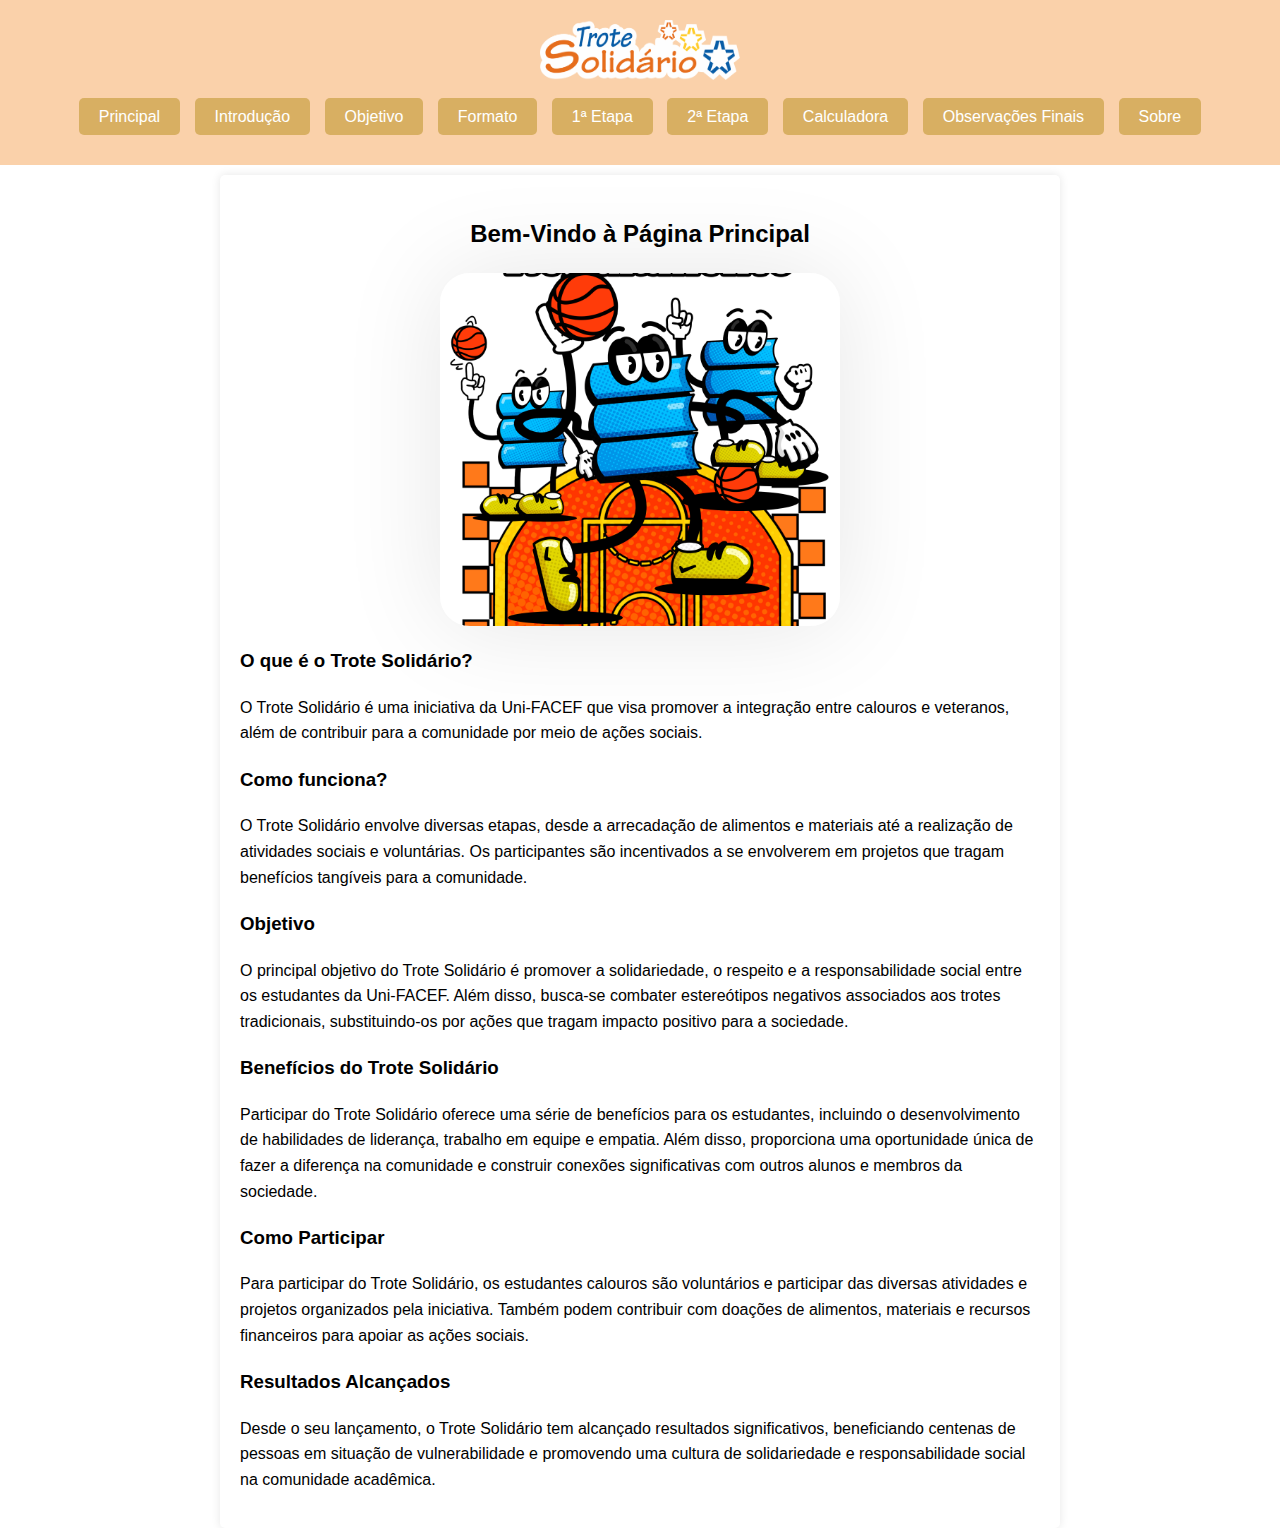
<file: trote/index.html>
<!DOCTYPE html>
<html lang="pt-br">
  <head>
    <meta charset="UTF-8" />
    <meta name="viewport" content="width=device-width, initial-scale=1.0" />
    <title>Trote Solidário</title>
    <link rel="stylesheet" href="./styles/styles.css" />
    <link rel="stylesheet" href="./styles/styles-class.css" />
    <link rel="icon" type="image/png" href="./img/unidos.png"/>
  </head>
  <body>
    <header>
      <img class="logoHeader" src="img/logo_trote.webp" />
      <nav>
        <ul>
          <li><a href="index.html">Principal</a></li>
          <li><a href="introducao.html">Introdução</a></li>
          <li><a href="objetivo.html">Objetivo</a></li>
          <li><a href="formato.html">Formato</a></li>
          <li><a href="1etapa.html">1ª Etapa</a></li>
          <li><a href="2etapa.html">2ª Etapa</a></li>
          <li><a href="calculadora.html">Calculadora</a></li>
          <li><a href="considera.html">Observações Finais</a></li>
          <li><a href="sobre.html">Sobre</a></li>
        </ul>
      </nav>
    </header>
    <div class="container">
      <h2>Bem-Vindo à Página Principal</h2>
      <img class="capaSite" src="./img/capa_site.png" alt="Capa do Site" />

      <h3>O que é o Trote Solidário?</h3>
      <p>
        O Trote Solidário é uma iniciativa da Uni-FACEF que visa promover a
        integração entre calouros e veteranos, além de contribuir para a
        comunidade por meio de ações sociais.
      </p>

      <h3>Como funciona?</h3>
      <p>
        O Trote Solidário envolve diversas etapas, desde a arrecadação de
        alimentos e materiais até a realização de atividades sociais e
        voluntárias. Os participantes são incentivados a se envolverem em
        projetos que tragam benefícios tangíveis para a comunidade.
      </p>

      <h3>Objetivo</h3>
      <p>
        O principal objetivo do Trote Solidário é promover a solidariedade, o
        respeito e a responsabilidade social entre os estudantes da Uni-FACEF.
        Além disso, busca-se combater estereótipos negativos associados aos
        trotes tradicionais, substituindo-os por ações que tragam impacto
        positivo para a sociedade.
      </p>

      <h3>Benefícios do Trote Solidário</h3>
      <p>
        Participar do Trote Solidário oferece uma série de benefícios para os
        estudantes, incluindo o desenvolvimento de habilidades de liderança,
        trabalho em equipe e empatia. Além disso, proporciona uma oportunidade
        única de fazer a diferença na comunidade e construir conexões
        significativas com outros alunos e membros da sociedade.
      </p>

      <h3>Como Participar</h3>
      <p>
        Para participar do Trote Solidário, os estudantes calouros são
        voluntários e participar das diversas atividades e projetos organizados
        pela iniciativa. Também podem contribuir com doações de alimentos,
        materiais e recursos financeiros para apoiar as ações sociais.
      </p>

      <h3>Resultados Alcançados</h3>
      <p>
        Desde o seu lançamento, o Trote Solidário tem alcançado resultados
        significativos, beneficiando centenas de pessoas em situação de
        vulnerabilidade e promovendo uma cultura de solidariedade e
        responsabilidade social na comunidade acadêmica.
      </p>
    </div>
  </body>
</html>
</file>
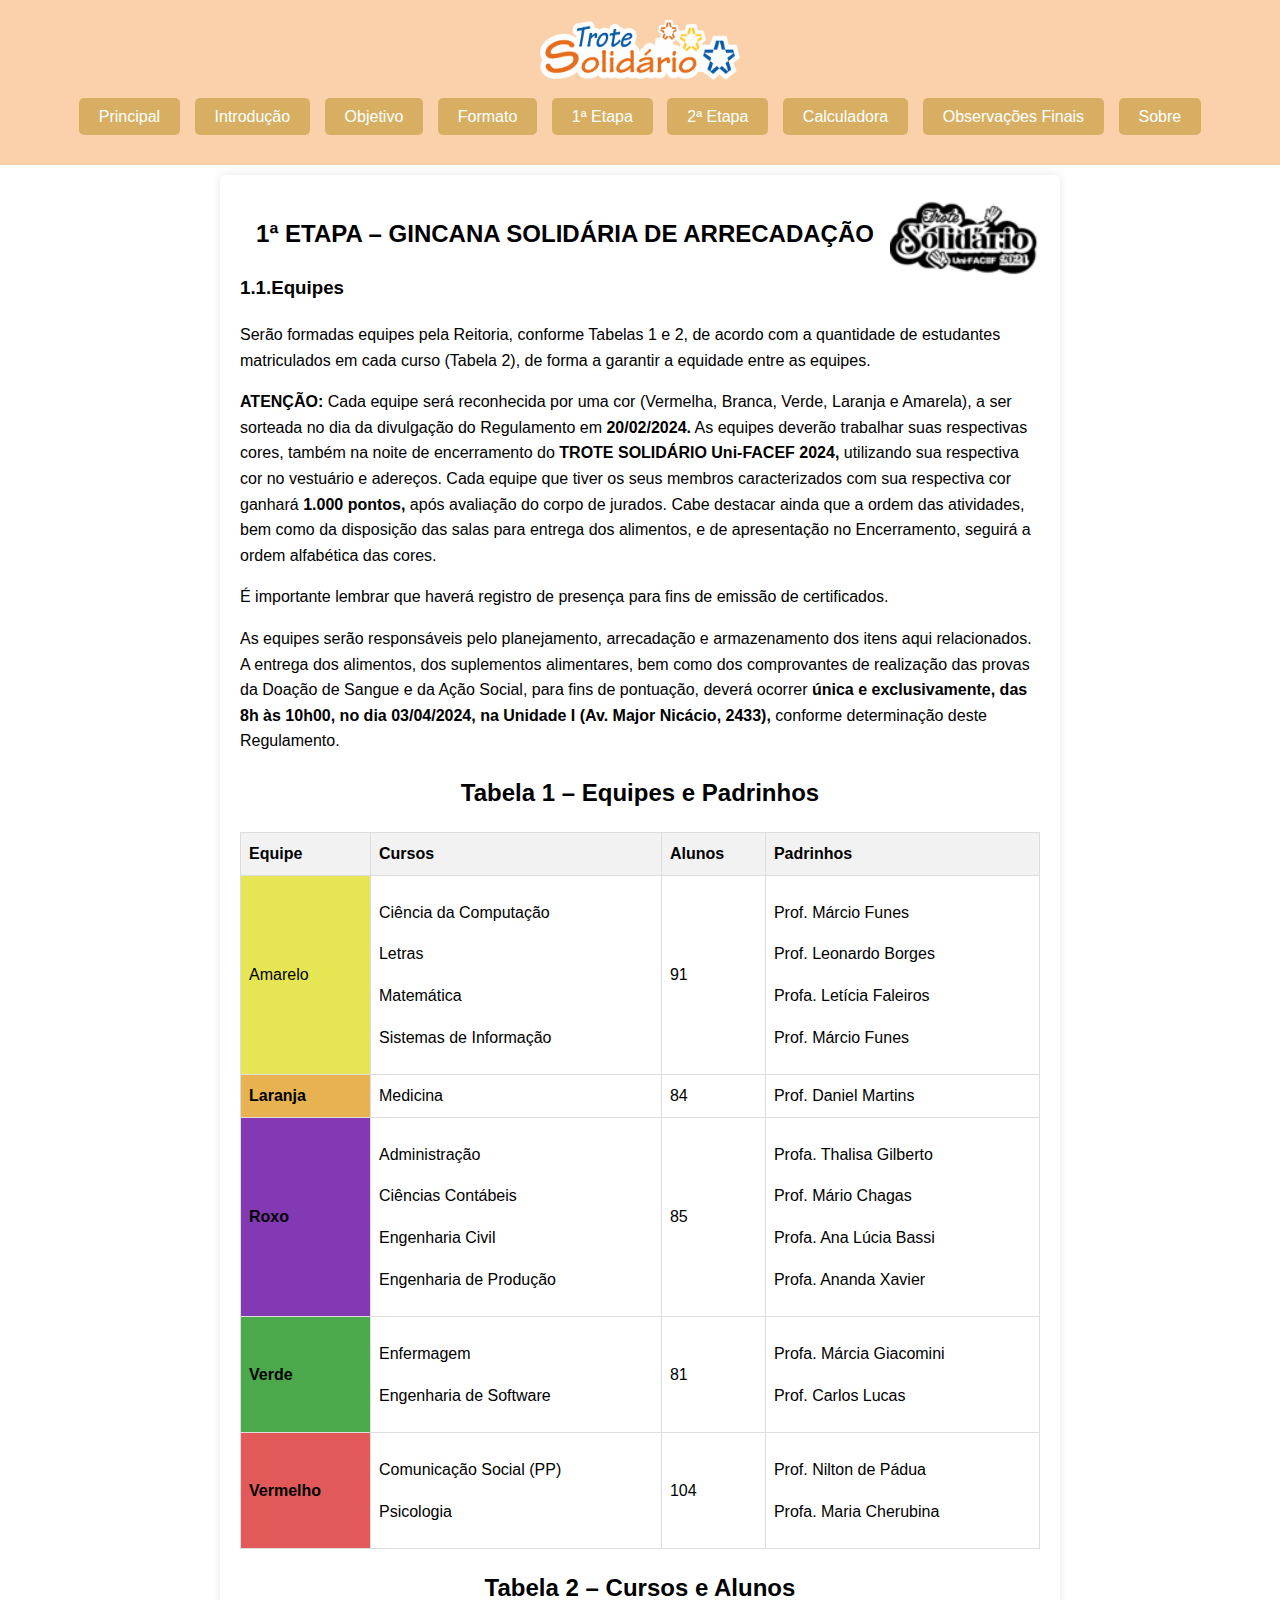
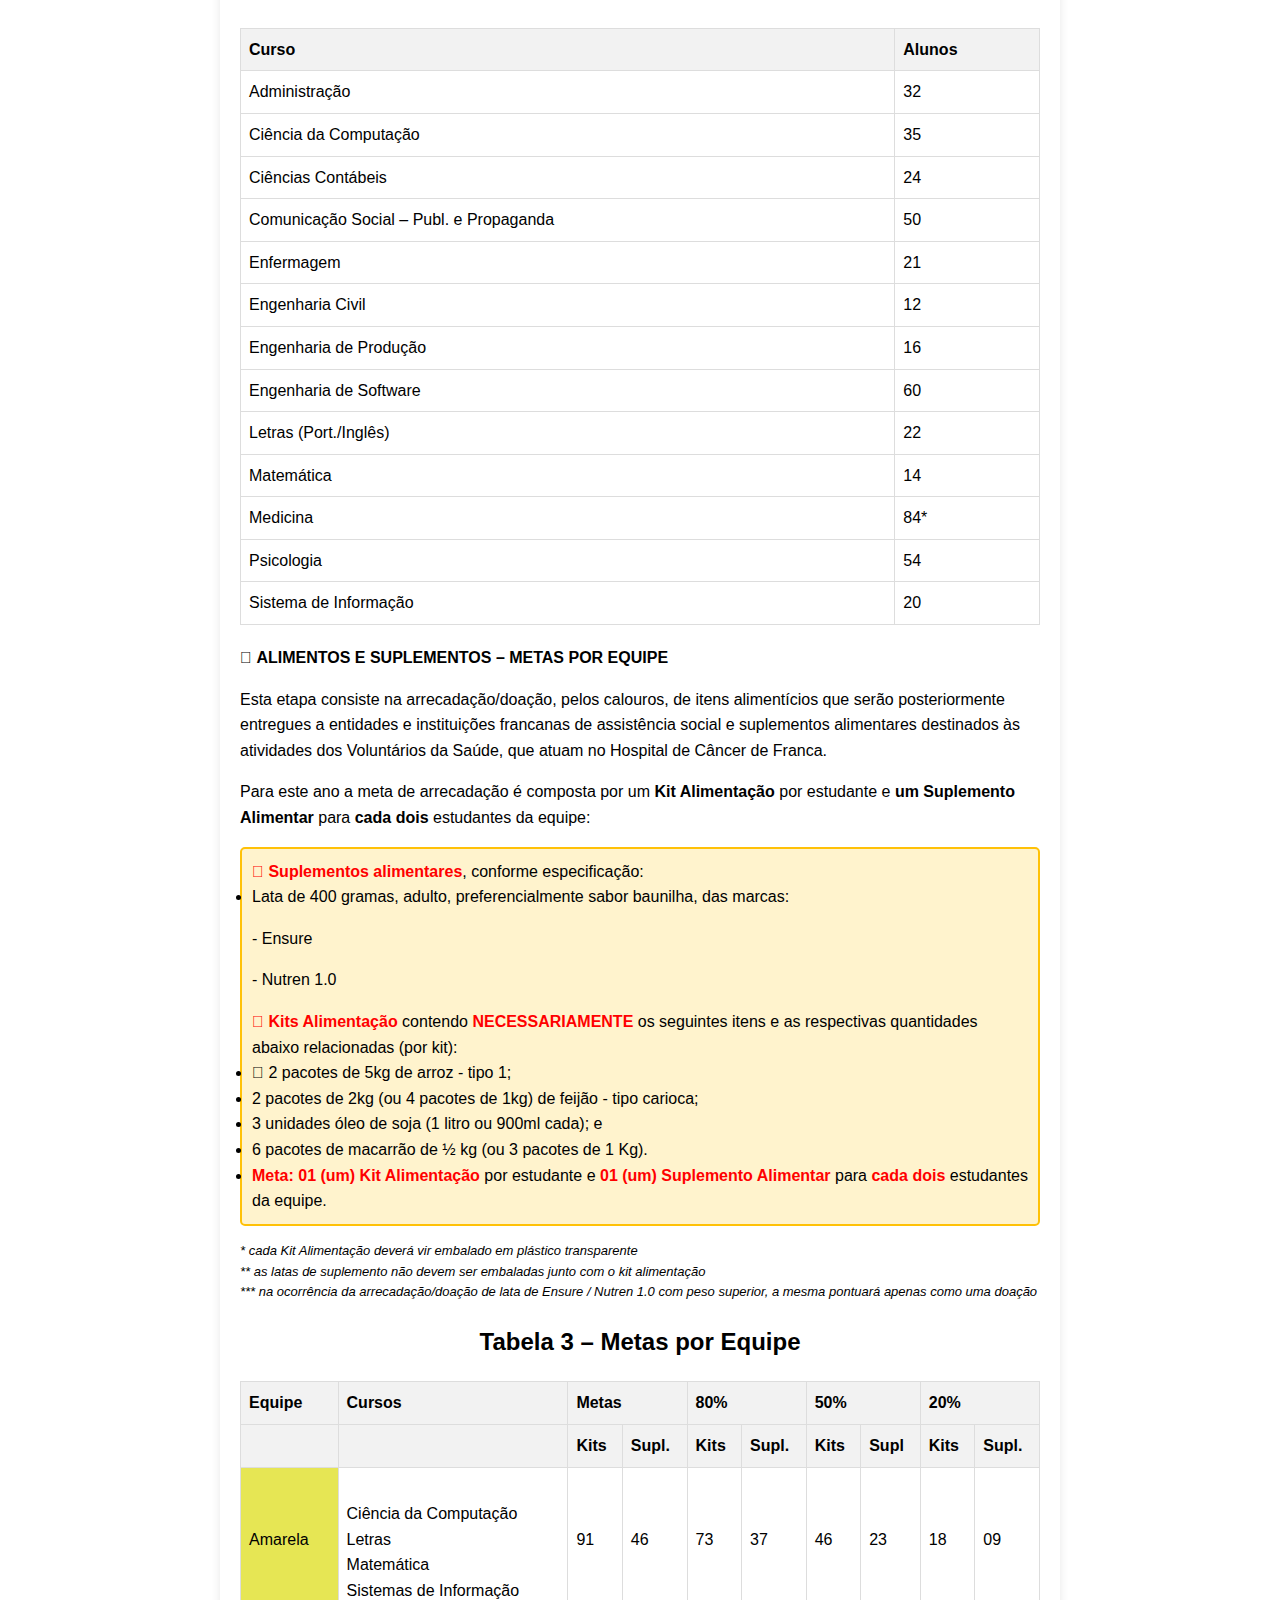
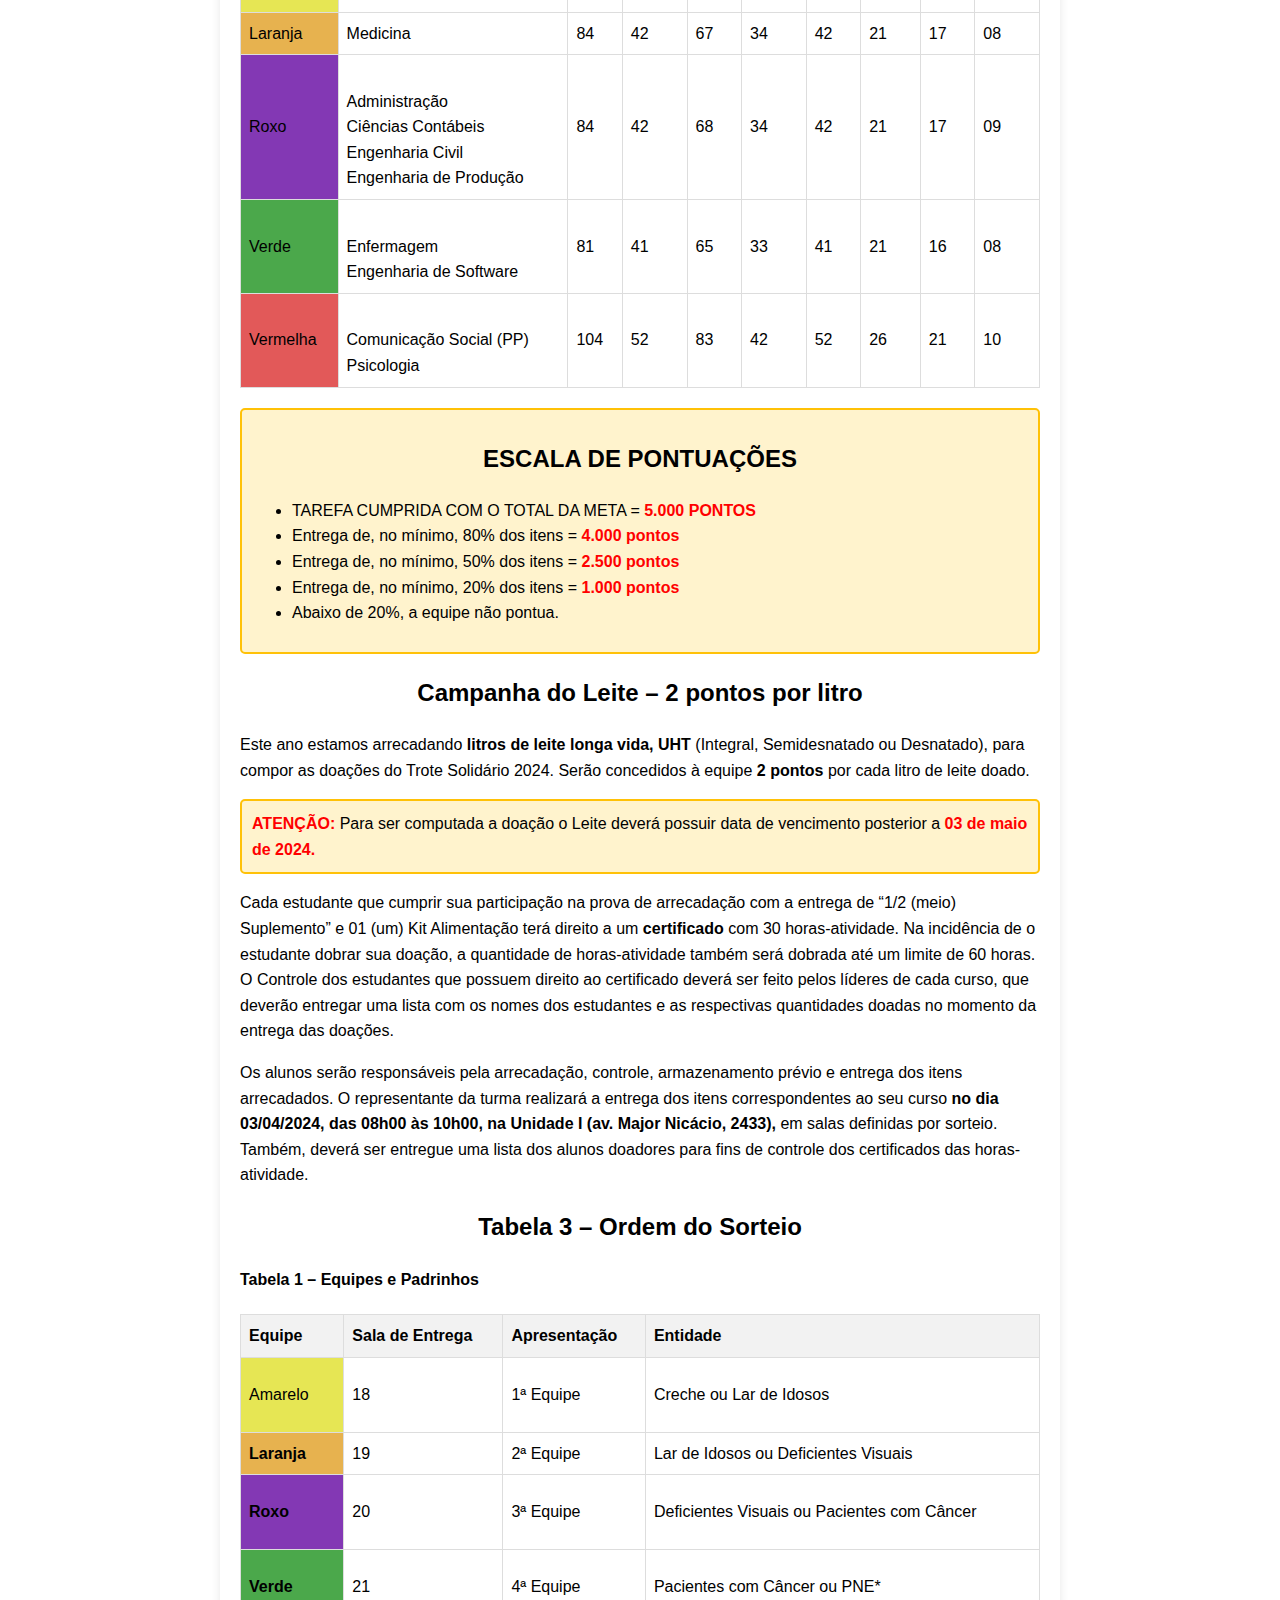
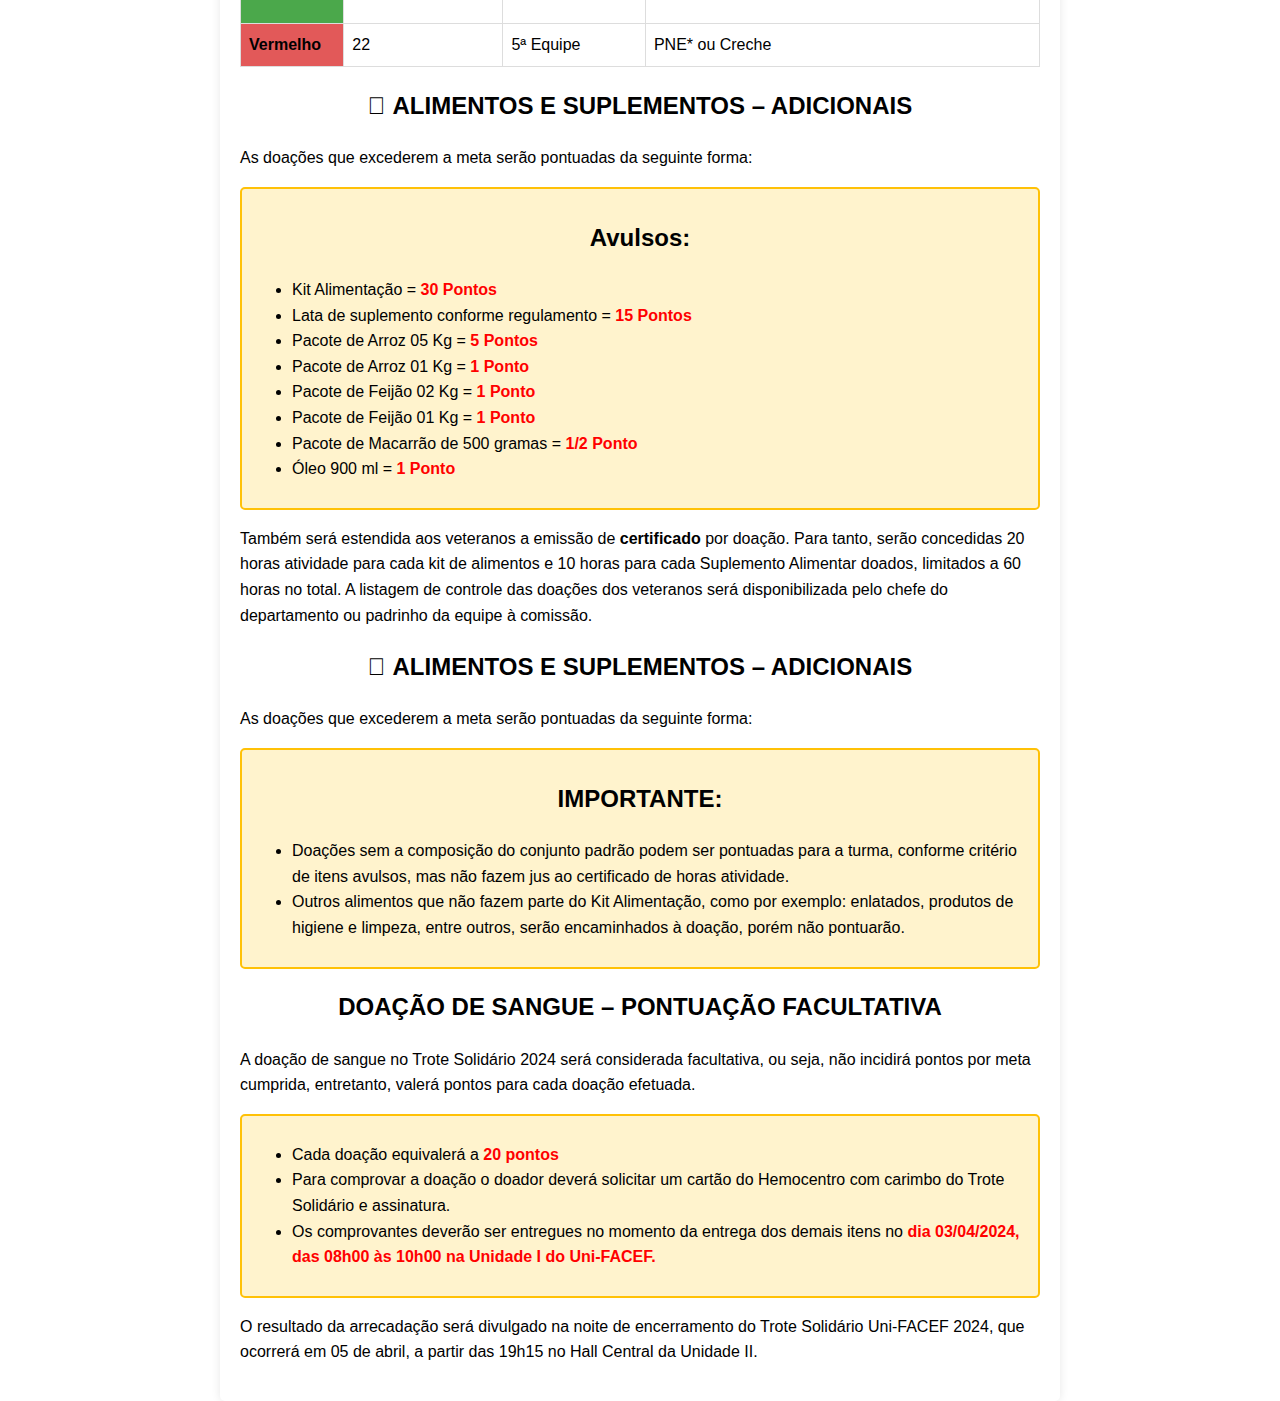
<file: trote/1etapa.html>
<!DOCTYPE html>
<html lang="pt-br">
  <head>
    <meta charset="UTF-8" />
    <meta name="viewport" content="width=device-width, initial-scale=1.0" />
    <title>Trote Solidário</title>
    <link rel="stylesheet" href="./styles/styles.css" />
    <link rel="stylesheet" href="./styles/styles-class.css" />
    <link rel="icon" type="image/png" href="./img/unidos.png" />
  </head>
  <body>
    <header>
      <img class="logoHeader" src="img/logo_trote.webp" />
      <nav>
        <ul>
          <li><a href="index.html">Principal</a></li>
          <li><a href="introducao.html">Introdução</a></li>
          <li><a href="objetivo.html">Objetivo</a></li>
          <li><a href="formato.html">Formato</a></li>
          <li><a href="1etapa.html">1ª Etapa</a></li>
          <li><a href="2etapa.html">2ª Etapa</a></li>
          <li><a href="calculadora.html">Calculadora</a></li>
          <li><a href="considera.html">Observações Finais</a></li>
          <li><a href="sobre.html">Sobre</a></li>
        </ul>
      </nav>
    </header>
    <div class="container">
      <img class="logo" src="img/Logo2.png" />
      <h2><strong>1ª ETAPA – GINCANA SOLIDÁRIA DE ARRECADAÇÃO</strong></h2>
      <h3><strong>1.1.Equipes</strong></h3>
      <p>
        Serão formadas equipes pela Reitoria, conforme Tabelas 1 e 2, de acordo
        com a quantidade de estudantes matriculados em cada curso (Tabela 2), de
        forma a garantir a equidade entre as equipes.
      </p>
      <p>
        <strong>ATENÇÃO:</strong> Cada equipe será reconhecida por uma cor
        (Vermelha, Branca, Verde, Laranja e Amarela), a ser sorteada no dia da
        divulgação do Regulamento em <strong>20/02/2024.</strong> As equipes
        deverão trabalhar suas respectivas cores, também na noite de
        encerramento do
        <strong>TROTE SOLIDÁRIO Uni-FACEF 2024,</strong> utilizando sua
        respectiva cor no vestuário e adereços. Cada equipe que tiver os seus
        membros caracterizados com sua respectiva cor ganhará
        <strong>1.000 pontos,</strong> após avaliação do corpo de jurados. Cabe
        destacar ainda que a ordem das atividades, bem como da disposição das
        salas para entrega dos alimentos, e de apresentação no Encerramento,
        seguirá a ordem alfabética das cores.
      </p>
      <p>
        É importante lembrar que haverá registro de presença para fins de
        emissão de certificados.
      </p>
      <p>
        As equipes serão responsáveis pelo planejamento, arrecadação e
        armazenamento dos itens aqui relacionados. A entrega dos alimentos, dos
        suplementos alimentares, bem como dos comprovantes de realização das
        provas da Doação de Sangue e da Ação Social, para fins de pontuação,
        deverá ocorrer
        <strong
          >única e exclusivamente, das 8h às 10h00, no dia 03/04/2024, na
          Unidade I (Av. Major Nicácio, 2433),</strong
        >
        conforme determinação deste Regulamento.
      </p>

      <div class="grafico">
        <h2>Tabela 1 – Equipes e Padrinhos</h2>
        <table>
          <thead>
            <tr>
              <th>Equipe</th>
              <th>Cursos</th>
              <th>Alunos</th>
              <th>Padrinhos</th>
            </tr>
          </thead>
          <tbody>
            <tr>
              <td class="amarelo">Amarelo</td>
              <td>
                <p>Ciência da Computação</p>
                <p>Letras</p>
                <p>Matemática</p>
                <p>Sistemas de Informação</p>
              </td>
              <td>91</td>
              <td>
                <p>Prof. Márcio Funes</p>
                <p>Prof. Leonardo Borges</p>
                <p>Profa. Letícia Faleiros</p>
                <p>Prof. Márcio Funes</p>
              </td>
            </tr>
            <tr>
              <td class="laranja"><strong>Laranja</strong></td>
              <td>Medicina</td>
              <td>84</td>
              <td>Prof. Daniel Martins</td>
            </tr>
            <tr>
              <td class="roxo"><strong>Roxo</strong></td>
              <td>
                <p>Administração</p>
                <p>Ciências Contábeis</p>
                <p>Engenharia Civil</p>
                <p>Engenharia de Produção</p>
              </td>

              <td>85</td>
              <td>
                <p>Profa. Thalisa Gilberto</p>
                <p>Prof. Mário Chagas</p>
                <p>Profa. Ana Lúcia Bassi</p>
                <p>Profa. Ananda Xavier</p>
              </td>
            </tr>
            <tr>
              <td class="verde"><strong>Verde</strong></td>
              <td>
                <p>Enfermagem</p>
                <p>Engenharia de Software</p>
              </td>

              <td>81</td>
              <td>
                <p>Profa. Márcia Giacomini</p>
                <p>Prof. Carlos Lucas</p>
              </td>
            </tr>
            <tr>
              <td class="vermelho"><strong>Vermelho</strong></td>
              <td>
                <p>Comunicação Social (PP)</p>
                <p>Psicologia</p>
              </td>

              <td>104</td>
              <td>
                <p>Prof. Nilton de Pádua</p>
                <p>Profa. Maria Cherubina</p>
              </td>
            </tr>
          </tbody>
        </table>
      </div>

      <div class="grafico">
        <h2>Tabela 2 – Cursos e Alunos</h2>
        <table>
          <thead>
            <tr>
              <th>Curso</th>
              <th>Alunos</th>
            </tr>
          </thead>
          <tbody>
            <tr>
              <td>Administração</td>
              <td>32</td>
            </tr>
            <tr>
              <td>Ciência da Computação</td>
              <td>35</td>
            </tr>
            <tr>
              <td>Ciências Contábeis</td>
              <td>24</td>
            </tr>
            <tr>
              <td>Comunicação Social – Publ. e Propaganda</td>
              <td>50</td>
            </tr>
            <tr>
              <td>Enfermagem</td>
              <td>21</td>
            </tr>
            <tr>
              <td>Engenharia Civil</td>
              <td>12</td>
            </tr>
            <tr>
              <td>Engenharia de Produção</td>
              <td>16</td>
            </tr>
            <tr>
              <td>Engenharia de Software</td>
              <td>60</td>
            </tr>
            <tr>
              <td>Letras (Port./Inglês)</td>
              <td>22</td>
            </tr>
            <tr>
              <td>Matemática</td>
              <td>14</td>
            </tr>
            <tr>
              <td>Medicina</td>
              <td>84*</td>
            </tr>
            <tr>
              <td>Psicologia</td>
              <td>54</td>
            </tr>
            <tr>
              <td>Sistema de Informação</td>
              <td>20</td>
            </tr>
          </tbody>
        </table>
      </div>

      <div>
        <div>
          <n1><strong> ALIMENTOS E SUPLEMENTOS – METAS POR EQUIPE</strong></n1>
          <p>
            Esta etapa consiste na arrecadação/doação, pelos calouros, de itens
            alimentícios que serão posteriormente entregues a entidades e
            instituições francanas de assistência social e suplementos
            alimentares destinados às atividades dos Voluntários da Saúde, que
            atuam no Hospital de Câncer de Franca.
          </p>
          <p>
            Para este ano a meta de arrecadação é composta por um
            <strong>Kit Alimentação</strong> por estudante e
            <strong>um Suplemento Alimentar</strong> para
            <strong>cada dois</strong> estudantes da equipe:
          </p>
        </div>
        <div class="alert">
          <n1>
            <strong> Suplementos alimentares</strong>, conforme especificação:
          </n1>
          <li>
            Lata de 400 gramas, adulto, preferencialmente sabor baunilha, das
            marcas:
          </li>
          <p>- Ensure</p>
          <p>- Nutren 1.0</p>
          <n2
            ><strong> Kits Alimentação</strong> contendo
            <strong>NECESSARIAMENTE</strong> os seguintes itens e as respectivas
            quantidades abaixo relacionadas (por kit):</n2
          >
          <li> 2 pacotes de 5kg de arroz - tipo 1;</li>
          <li>
            2 pacotes de 2kg (ou 4 pacotes de 1kg) de feijão - tipo carioca;
          </li>
          <li>3 unidades óleo de soja (1 litro ou 900ml cada); e</li>
          <li>6 pacotes de macarrão de ½ kg (ou 3 pacotes de 1 Kg).</li>
          <li>
            <strong>Meta: 01 (um) Kit Alimentação</strong> por estudante e
            <strong>01 (um) Suplemento Alimentar</strong> para
            <strong>cada dois</strong> estudantes da equipe.
          </li>
        </div>
        <div>
          <p class="minusculo">
            <em
              >* cada Kit Alimentação deverá vir embalado em plástico
              transparente <br />** as latas de suplemento não devem ser
              embaladas junto com o kit alimentação <br />*** na ocorrência da
              arrecadação/doação de lata de Ensure / Nutren 1.0 com peso
              superior, a mesma pontuará apenas como uma doação
            </em>
          </p>
        </div>
      </div>

      <div class="grafico">
        <h2>Tabela 3 – Metas por Equipe</h2>
        <table>
          <thead>
            <tr>
              <th>Equipe</th>
              <th>Cursos</th>
              <th colspan="2">Metas</th>
              <th colspan="2">80%</th>
              <th colspan="2">50%</th>
              <th colspan="2">20%</th>
            </tr>
            <tr>
              <th></th>
              <th></th>
              <th>Kits</th>
              <th>Supl.</th>
              <th>Kits</th>
              <th>Supl.</th>
              <th>Kits</th>
              <th>Supl</th>
              <th>Kits</th>
              <th>Supl.</th>
            </tr>
          </thead>
          <tbody>
            <tr>
              <td class="amarelo">Amarela</td>
              <td>
                <br />Ciência da Computação <br />Letras <br />Matemática
                <br />Sistemas de Informação
              </td>
              <td>91</td>
              <td>46</td>
              <td>73</td>
              <td>37</td>
              <td>46</td>
              <td>23</td>
              <td>18</td>
              <td>09</td>
            </tr>
            <tr>
              <td class="laranja">Laranja</td>
              <td>Medicina</td>
              <td>84</td>
              <td>42</td>
              <td>67</td>
              <td>34</td>
              <td>42</td>
              <td>21</td>
              <td>17</td>
              <td>08</td>
            </tr>
            <tr>
              <td class="roxo">Roxo</td>
              <td>
                <br />Administração <br />Ciências Contábeis <br />Engenharia
                Civil <br />Engenharia de Produção
              </td>
              <td>84</td>
              <td>42</td>
              <td>68</td>
              <td>34</td>
              <td>42</td>
              <td>21</td>
              <td>17</td>
              <td>09</td>
            </tr>
            <tr>
              <td class="verde">Verde</td>
              <td><br />Enfermagem <br />Engenharia de Software</td>
              <td>81</td>
              <td>41</td>
              <td>65</td>
              <td>33</td>
              <td>41</td>
              <td>21</td>
              <td>16</td>
              <td>08</td>
            </tr>
            <tr>
              <td class="vermelho">Vermelha</td>
              <td><br />Comunicação Social (PP) <br />Psicologia</td>
              <td>104</td>
              <td>52</td>
              <td>83</td>
              <td>42</td>
              <td>52</td>
              <td>26</td>
              <td>21</td>
              <td>10</td>
            </tr>
          </tbody>
        </table>
      </div>
      <div class="alert">
        <h2>ESCALA DE PONTUAÇÕES</h2>
        <ul>
          <li>
            TAREFA CUMPRIDA COM O TOTAL DA META =
            <strong>5.000 PONTOS</strong>
          </li>
          <li>
            Entrega de, no mínimo, 80% dos itens =
            <strong>4.000 pontos</strong>
          </li>
          <li>
            Entrega de, no mínimo, 50% dos itens =
            <strong>2.500 pontos</strong>
          </li>
          <li>
            Entrega de, no mínimo, 20% dos itens =
            <strong>1.000 pontos</strong>
          </li>
          <li>Abaixo de 20%, a equipe não pontua.</li>
        </ul>
      </div>
      <h2>Campanha do Leite – 2 pontos por litro</h2>
      <p>
        Este ano estamos arrecadando
        <strong>litros de leite longa vida, UHT</strong> (Integral,
        Semidesnatado ou Desnatado), para compor as doações do Trote Solidário
        2024. Serão concedidos à equipe <strong>2 pontos</strong> por cada litro
        de leite doado.
      </p>
      <p class="alert">
        <strong>ATENÇÃO:</strong> Para ser computada a doação o Leite deverá
        possuir data de vencimento posterior a
        <strong>03 de maio de 2024.</strong>
      </p>
      <p>
        Cada estudante que cumprir sua participação na prova de arrecadação com
        a entrega de “1/2 (meio) Suplemento” e 01 (um) Kit Alimentação terá
        direito a um
        <strong>certificado</strong> com 30 horas-atividade. Na incidência de o
        estudante dobrar sua doação, a quantidade de horas-atividade também será
        dobrada até um limite de 60 horas. O Controle dos estudantes que possuem
        direito ao certificado deverá ser feito pelos líderes de cada curso, que
        deverão entregar uma lista com os nomes dos estudantes e as respectivas
        quantidades doadas no momento da entrega das doações.
      </p>
      <p>
        Os alunos serão responsáveis pela arrecadação, controle, armazenamento
        prévio e entrega dos itens arrecadados. O representante da turma
        realizará a entrega dos itens correspondentes ao seu curso
        <strong
          >no dia 03/04/2024, das 08h00 às 10h00, na Unidade I (av. Major
          Nicácio, 2433),</strong
        >
        em salas definidas por sorteio. Também, deverá ser entregue uma lista
        dos alunos doadores para fins de controle dos certificados das
        horas-atividade.
      </p>
      <h2>Tabela 3 – Ordem do Sorteio</h2>
      <div class="grafico">
        <h4 class="tabela1">Tabela 1 – Equipes e Padrinhos</h4>
        <table>
          <thead>
            <tr>
              <th>Equipe</th>
              <th>Sala de Entrega</th>
              <th>Apresentação</th>
              <th>Entidade</th>
            </tr>
          </thead>
          <tbody>
            <tr>
              <td class="amarelo">Amarelo</td>
              <td>
                <p>18</p>
              </td>
              <td>1ª Equipe</td>
              <td>Creche ou Lar de Idosos</td>
            </tr>
            <tr>
              <td class="laranja"><strong>Laranja</strong></td>
              <td>19</td>
              <td>2ª Equipe</td>
              <td>Lar de Idosos ou Deficientes Visuais</td>
            </tr>
            <tr>
              <td class="roxo"><strong>Roxo</strong></td>
              <td>
                <p>20</p>
              </td>
              <td>3ª Equipe</td>
              <td>Deficientes Visuais ou Pacientes com Câncer</td>
            </tr>
            <tr>
              <td class="verde"><strong>Verde</strong></td>
              <td>
                <p>21</p>
              </td>

              <td>4ª Equipe</td>
              <td>Pacientes com Câncer ou PNE*</td>
            </tr>
            <tr>
              <td class="vermelho"><strong>Vermelho</strong></td>
              <td>22</td>

              <td>5ª Equipe</td>
              <td>PNE* ou Creche</td>
            </tr>
          </tbody>
        </table>
      </div>
      <h2> ALIMENTOS E SUPLEMENTOS – ADICIONAIS</h2>
      <p>As doações que excederem a meta serão pontuadas da seguinte forma:</p>
      <div class="alert">
        <h2>Avulsos:</h2>
        <ul>
          <li>
            Kit Alimentação =
            <strong>30 Pontos</strong>
          </li>
          <li>
            Lata de suplemento conforme regulamento =
            <strong>15 Pontos</strong>
          </li>

          <li>Pacote de Arroz 05 Kg = <strong>5 Pontos</strong></li>
          <li>Pacote de Arroz 01 Kg = <strong>1 Ponto</strong></li>
          <li>Pacote de Feijão 02 Kg = <strong>1 Ponto</strong></li>
          <li>Pacote de Feijão 01 Kg = <strong>1 Ponto</strong></li>
          <li>Pacote de Macarrão de 500 gramas = <strong>1/2 Ponto</strong></li>
          <li>Óleo 900 ml = <strong>1 Ponto</strong></li>
        </ul>
      </div>
      <p>
        Também será estendida aos veteranos a emissão de
        <strong>certificado</strong> por doação. Para tanto, serão concedidas 20
        horas atividade para cada kit de alimentos e 10 horas para cada
        Suplemento Alimentar doados, limitados a 60 horas no total. A listagem
        de controle das doações dos veteranos será disponibilizada pelo chefe do
        departamento ou padrinho da equipe à comissão.
      </p>
      <div>
        <h2> ALIMENTOS E SUPLEMENTOS – ADICIONAIS</h2>
        <p>
          As doações que excederem a meta serão pontuadas da seguinte forma:
        </p>
        <div class="alert">
          <h2>IMPORTANTE:</h2>
          <ul>
            <li>
              Doações sem a composição do conjunto padrão podem ser pontuadas
              para a turma, conforme critério de itens avulsos, mas não fazem
              jus ao certificado de horas atividade.
            </li>
            <li>
              Outros alimentos que não fazem parte do Kit Alimentação, como por
              exemplo: enlatados, produtos de higiene e limpeza, entre outros,
              serão encaminhados à doação, porém não pontuarão.
            </li>
          </ul>
        </div>
        <div>
          <h2>DOAÇÃO DE SANGUE – PONTUAÇÃO FACULTATIVA</h2>
          <p>
            A doação de sangue no Trote Solidário 2024 será considerada
            facultativa, ou seja, não incidirá pontos por meta cumprida,
            entretanto, valerá pontos para cada doação efetuada.
          </p>
        </div>
        <div class="alert">
          <ul>
            <li>Cada doação equivalerá a <strong>20 pontos</strong></li>
            <li>
              Para comprovar a doação o doador deverá solicitar um cartão do
              Hemocentro com carimbo do Trote Solidário e assinatura.
            </li>
            <li>
              Os comprovantes deverão ser entregues no momento da entrega dos
              demais itens no
              <strong
                >dia 03/04/2024, das 08h00 às 10h00 na Unidade I do
                Uni-FACEF.</strong
              >
            </li>
          </ul>
        </div>
        <div>
          <p>
            O resultado da arrecadação será divulgado na noite de encerramento
            do Trote Solidário Uni-FACEF 2024, que ocorrerá em 05 de abril, a
            partir das 19h15 no Hall Central da Unidade II.
          </p>
        </div>
      </div>
    </div>
  </body>
</html>
</file>
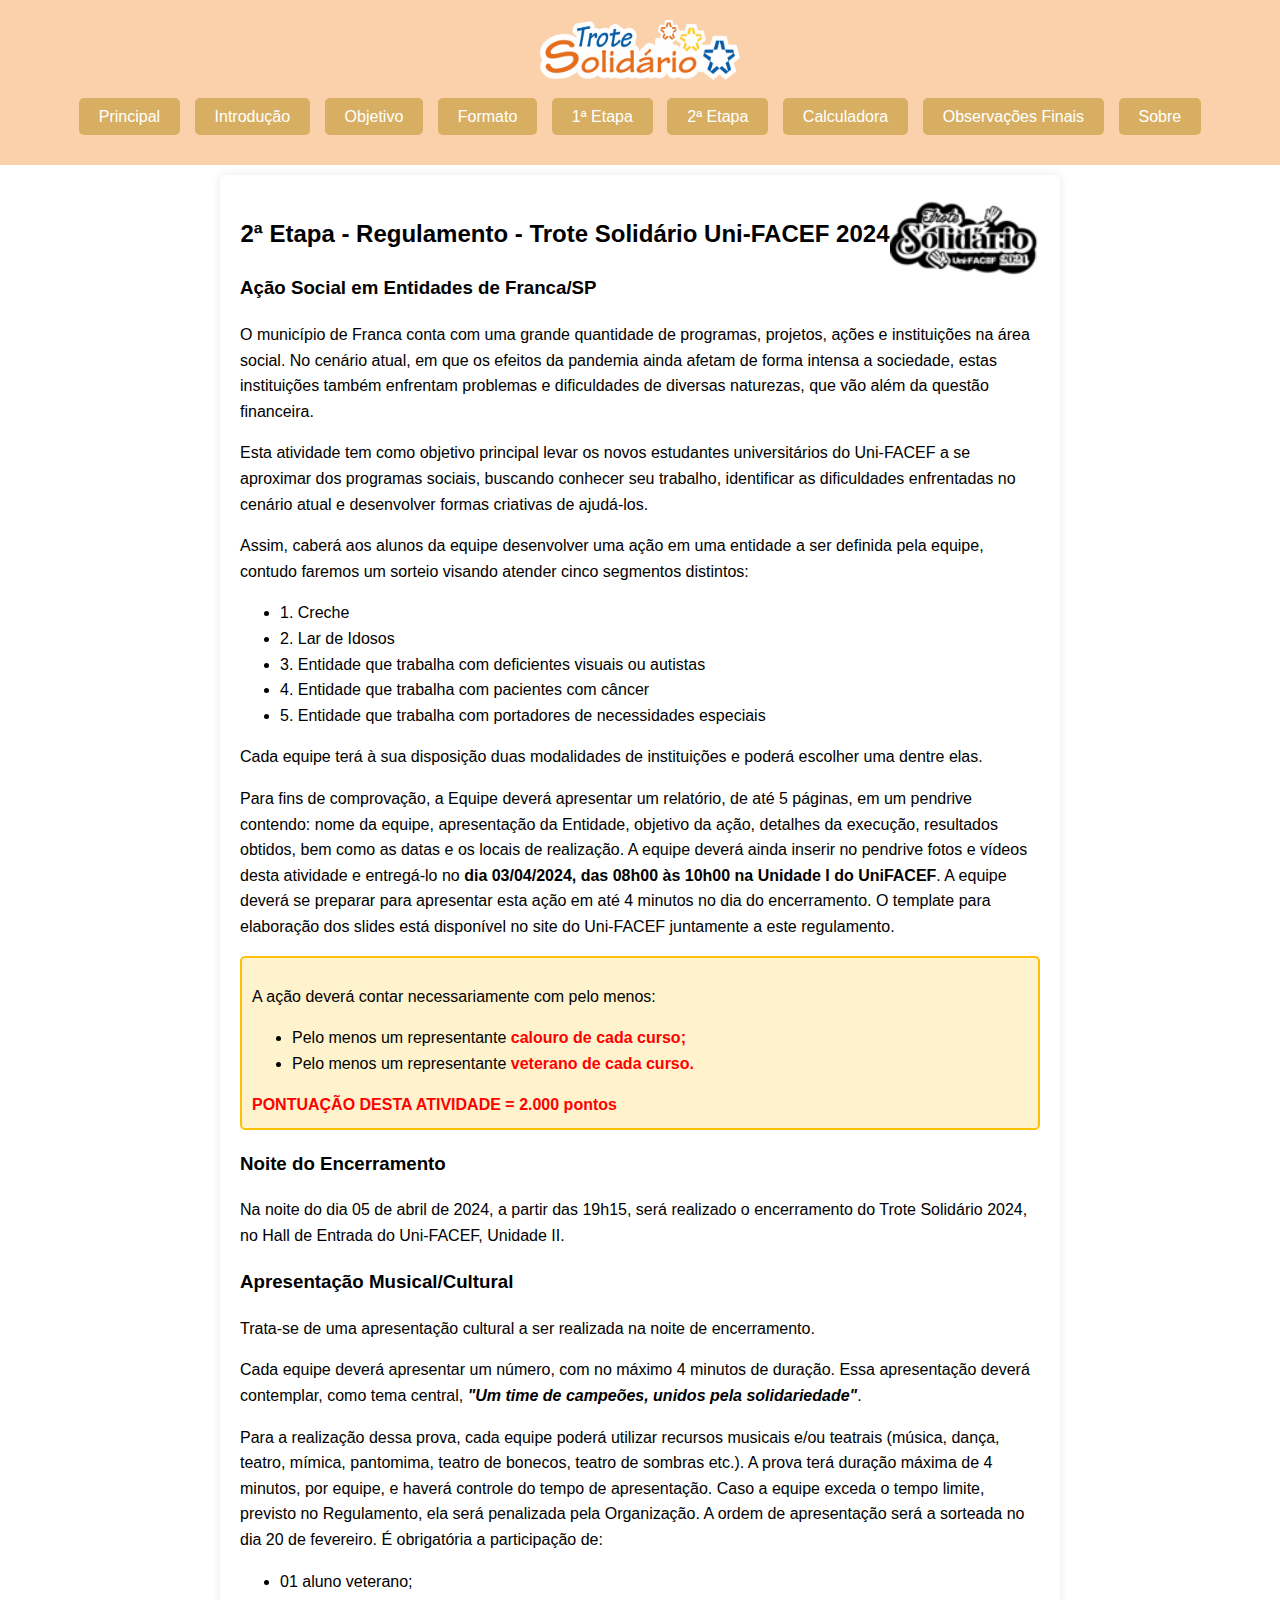
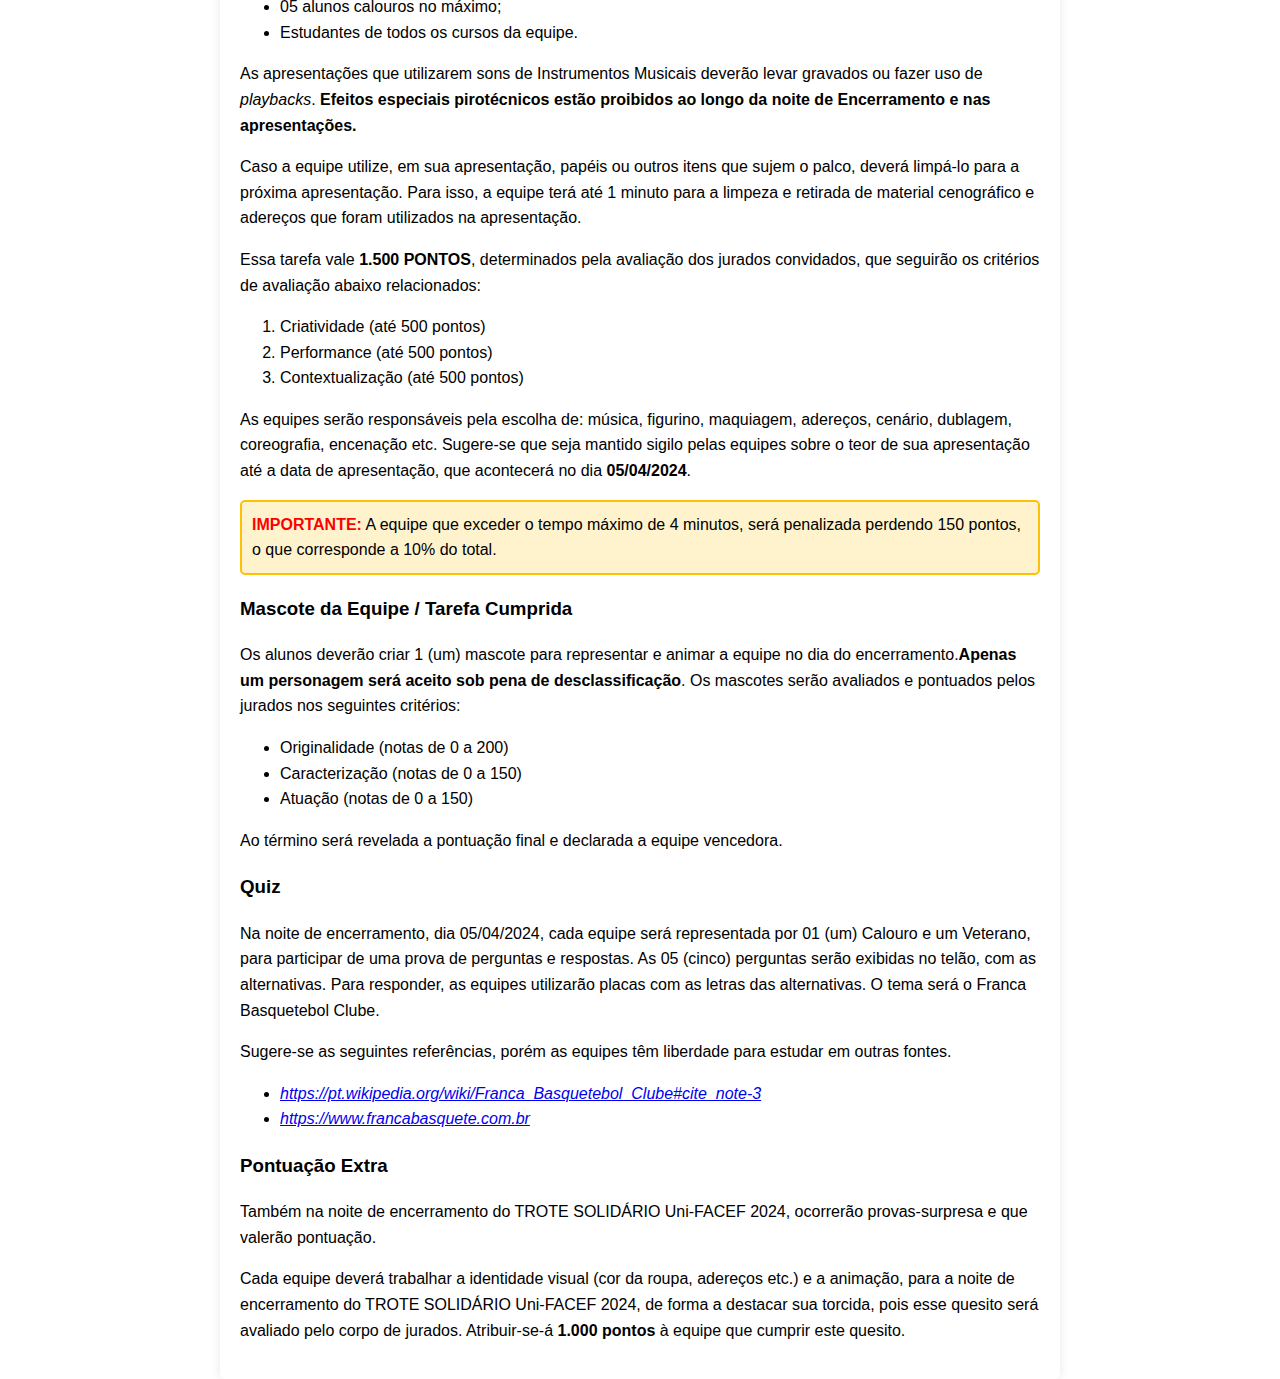
<file: trote/2etapa.html>
<!DOCTYPE html>
<html lang="pt-br">
  <head>
    <meta charset="UTF-8" />
    <meta name="viewport" content="width=device-width, initial-scale=1.0" />
    <title>Trote Solidário - 2ª Etapa</title>
    <link rel="stylesheet" href="./styles/styles.css" />
    <link rel="stylesheet" href="./styles/styles-class.css" />
    <link rel="icon" type="image/png" href="./img/unidos.png" />
  </head>
  <body>
    <header>
      <img
        class="logoHeader"
        src="img/logo_trote.webp"
        alt="Logo do Trote Solidário"
      />
      <nav>
        <ul>
          <li><a href="index.html">Principal</a></li>
          <li><a href="introducao.html">Introdução</a></li>
          <li><a href="objetivo.html">Objetivo</a></li>
          <li><a href="formato.html">Formato</a></li>
          <li><a href="1etapa.html">1ª Etapa</a></li>
          <li><a href="2etapa.html">2ª Etapa</a></li>
          <li><a href="calculadora.html">Calculadora</a></li>
          <li><a href="considera.html">Observações Finais</a></li>
          <li><a href="sobre.html">Sobre</a></li>
        </ul>
      </nav>
    </header>
    <div class="container">
    <img class="logo" src="img/Logo2.png">
      <h2>2ª Etapa - Regulamento - Trote Solidário Uni-FACEF 2024</h2>

      <section class="regulamento">
        <h3>Ação Social em Entidades de Franca/SP</h3>

        <p>
          O município de Franca conta com uma grande quantidade de programas,
          projetos, ações e instituições na área social. No cenário atual, em
          que os efeitos da pandemia ainda afetam de forma intensa a sociedade,
          estas instituições também enfrentam problemas e dificuldades de
          diversas naturezas, que vão além da questão financeira.
        </p>

        <p>
          Esta atividade tem como objetivo principal levar os novos estudantes
          universitários do Uni-FACEF a se aproximar dos programas sociais,
          buscando conhecer seu trabalho, identificar as dificuldades
          enfrentadas no cenário atual e desenvolver formas criativas de
          ajudá-los.
        </p>

        <p>
          Assim, caberá aos alunos da equipe desenvolver uma ação em uma
          entidade a ser definida pela equipe, contudo faremos um sorteio
          visando atender cinco segmentos distintos:
        </p>

        <ul>
          <li>1. Creche</li>
          <li>2. Lar de Idosos</li>
          <li>3. Entidade que trabalha com deficientes visuais ou autistas</li>
          <li>4. Entidade que trabalha com pacientes com câncer</li>
          <li>
            5. Entidade que trabalha com portadores de necessidades especiais
          </li>
        </ul>

        <p>
          Cada equipe terá à sua disposição duas modalidades de instituições e
          poderá escolher uma dentre elas.
        </p>

        <p>
          Para fins de comprovação, a Equipe deverá apresentar um relatório, de
          até 5 páginas, em um pendrive contendo: nome da equipe, apresentação
          da Entidade, objetivo da ação, detalhes da execução, resultados
          obtidos, bem como as datas e os locais de realização. A equipe deverá
          ainda inserir no pendrive fotos e vídeos desta atividade e entregá-lo
          no
          <strong
            >dia 03/04/2024, das 08h00 às 10h00 na Unidade I do UniFACEF</strong
          >. A equipe deverá se preparar para apresentar esta ação em até 4
          minutos no dia do encerramento. O template para elaboração dos slides
          está disponível no site do Uni-FACEF juntamente a este regulamento.
        </p>
        <div class="alert">
          <p>A ação deverá contar necessariamente com pelo menos:</p>
          <ul>
            <li>
              Pelo menos um representante
              <strong>calouro de cada curso;</strong>
            </li>
            <li>
              Pelo menos um representante
              <strong>veterano de cada curso.</strong>
            </li>
          </ul>
          <strong>PONTUAÇÃO DESTA ATIVIDADE = 2.000 pontos</strong>
        </div>

        <h3>Noite do Encerramento</h3>

        <p>
          Na noite do dia 05 de abril de 2024, a partir das 19h15, será
          realizado o encerramento do Trote Solidário 2024, no Hall de Entrada
          do Uni-FACEF, Unidade II.
        </p>

        <h3>Apresentação Musical/Cultural</h3>

        <p>
          Trata-se de uma apresentação cultural a ser realizada na noite de
          encerramento.
        </p>

        <p>
          Cada equipe deverá apresentar um número, com no máximo 4 minutos de
          duração. Essa apresentação deverá contemplar, como tema central,
          <strong
            ><em>"Um time de campeões, unidos pela solidariedade"</em></strong
          >.
        </p>

        <p>
          Para a realização dessa prova, cada equipe poderá utilizar recursos
          musicais e/ou teatrais (música, dança, teatro, mímica, pantomima,
          teatro de bonecos, teatro de sombras etc.). A prova terá duração
          máxima de 4 minutos, por equipe, e haverá controle do tempo de
          apresentação. Caso a equipe exceda o tempo limite, previsto no
          Regulamento, ela será penalizada pela Organização. A ordem de
          apresentação será a sorteada no dia 20 de fevereiro. É obrigatória a
          participação de:
        </p>

        <ul>
          <li>01 aluno veterano;</li>
          <li>05 alunos calouros no máximo;</li>
          <li>Estudantes de todos os cursos da equipe.</li>
        </ul>

        <p>
          As apresentações que utilizarem sons de Instrumentos Musicais deverão
          levar gravados ou fazer uso de <em>playbacks</em>.
          <strong
            >Efeitos especiais pirotécnicos estão proibidos ao longo da noite de
            Encerramento e nas apresentações.</strong
          >
        </p>

        <p>
          Caso a equipe utilize, em sua apresentação, papéis ou outros itens que
          sujem o palco, deverá limpá-lo para a próxima apresentação. Para isso,
          a equipe terá até 1 minuto para a limpeza e retirada de material
          cenográfico e adereços que foram utilizados na apresentação.
        </p>

        <p>
          Essa tarefa vale <strong>1.500 PONTOS</strong>, determinados pela
          avaliação dos jurados convidados, que seguirão os critérios de
          avaliação abaixo relacionados:
        </p>

        <ol>
          <li>Criatividade (até 500 pontos)</li>
          <li>Performance (até 500 pontos)</li>
          <li>Contextualização (até 500 pontos)</li>
        </ol>

        <p>
          As equipes serão responsáveis pela escolha de: música, figurino,
          maquiagem, adereços, cenário, dublagem, coreografia, encenação etc.
          Sugere-se que seja mantido sigilo pelas equipes sobre o teor de sua
          apresentação até a data de apresentação, que acontecerá no dia
          <strong>05/04/2024</strong>.
        </p>

        <p class="alert">
          <strong>IMPORTANTE:</strong> A equipe que exceder o tempo máximo de 4
          minutos, será penalizada perdendo 150 pontos, o que corresponde a 10%
          do total.
        </p>

        <h3>Mascote da Equipe / Tarefa Cumprida</h3>

        <p>
          Os alunos deverão criar 1 (um) mascote para representar e animar a
          equipe no dia do encerramento.<strong
            >Apenas um personagem será aceito sob pena de
            desclassificação</strong
          >. Os mascotes serão avaliados e pontuados pelos jurados nos seguintes
          critérios:
        </p>

        <ul>
          <li>Originalidade (notas de 0 a 200)</li>
          <li>Caracterização (notas de 0 a 150)</li>
          <li>Atuação (notas de 0 a 150)</li>
        </ul>

        <p>
          Ao término será revelada a pontuação final e declarada a equipe
          vencedora.
        </p>

        <h3>Quiz</h3>

        <p>
          Na noite de encerramento, dia 05/04/2024, cada equipe será
          representada por 01 (um) Calouro e um Veterano, para participar de uma
          prova de perguntas e respostas. As 05 (cinco) perguntas serão exibidas
          no telão, com as alternativas. Para responder, as equipes utilizarão
          placas com as letras das alternativas. O tema será o Franca
          Basquetebol Clube.
        </p>

        <p>
          Sugere-se as seguintes referências, porém as equipes têm liberdade
          para estudar em outras fontes.
        </p>

        <ul>
          <em>
            <li>
              <a
                href="https://pt.wikipedia.org/wiki/Franca_Basquetebol_Clube#cite_note-3"
                >https://pt.wikipedia.org/wiki/Franca_Basquetebol_Clube#cite_note-3</a
              >
            </li>
            <li>
              <a href="https://www.francabasquete.com.br"
                >https://www.francabasquete.com.br</a
              >
            </li>
          </em>
        </ul>

        <h3>Pontuação Extra</h3>

        <p>
          Também na noite de encerramento do TROTE SOLIDÁRIO Uni-FACEF 2024,
          ocorrerão provas-surpresa e que valerão pontuação.
        </p>

        <p>
          Cada equipe deverá trabalhar a identidade visual (cor da roupa,
          adereços etc.) e a animação, para a noite de encerramento do TROTE
          SOLIDÁRIO Uni-FACEF 2024, de forma a destacar sua torcida, pois esse
          quesito será avaliado pelo corpo de jurados. Atribuir-se-á
          <strong>1.000 pontos</strong> à equipe que cumprir este quesito.
        </p>
      </section>
    </div>
  </body>
</html>
</file>
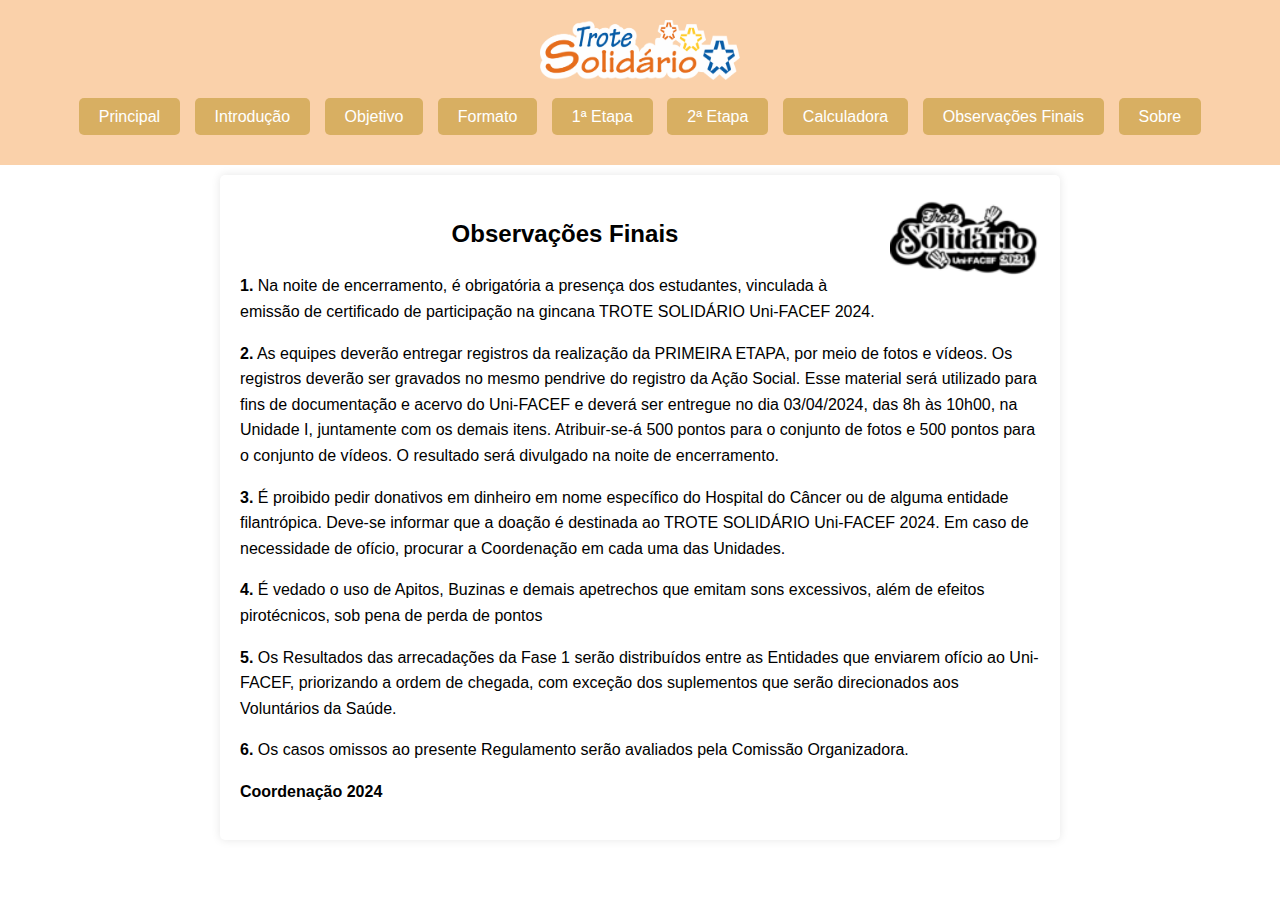
<file: trote/considera.html>
<!DOCTYPE html>
<html lang="pt-br">
  <head>
    <meta charset="UTF-8" />
    <meta name="viewport" content="width=device-width, initial-scale=1.0" />
    <title>Trote Solidário</title>
    <link rel="stylesheet" href="./styles/styles.css" />
    <link rel="stylesheet" href="./styles/styles-class.css" />
    <link rel="icon" type="image/png" href="./img/unidos.png" />
    <!-- Adicionando o ícone da página -->
  </head>
  <body>
    <header>
      <img class="logoHeader" src="img/logo_trote.webp" />
      <nav>
        <ul>
          <li><a href="index.html">Principal</a></li>
          <li><a href="introducao.html">Introdução</a></li>
          <li><a href="objetivo.html">Objetivo</a></li>
          <li><a href="formato.html">Formato</a></li>
          <li><a href="1etapa.html">1ª Etapa</a></li>
          <li><a href="2etapa.html">2ª Etapa</a></li>
          <li><a href="calculadora.html">Calculadora</a></li>
          <li><a href="considera.html">Observações Finais</a></li>
          <li><a href="sobre.html">Sobre</a></li>
        </ul>
      </nav>
    </header>
    <div class="container">
      <img class="logo" src="img/Logo2.png" />
      <h2>Observações Finais</h2>
      <p>
        <strong> 1.</strong> Na noite de encerramento, é obrigatória a presença
        dos estudantes, vinculada à emissão de certificado de participação na
        gincana TROTE SOLIDÁRIO Uni-FACEF 2024.
      </p>
      <p>
        <strong>2.</strong> As equipes deverão entregar registros da realização
        da PRIMEIRA ETAPA, por meio de fotos e vídeos. Os registros deverão ser
        gravados no mesmo pendrive do registro da Ação Social. Esse material
        será utilizado para fins de documentação e acervo do Uni-FACEF e deverá
        ser entregue no dia 03/04/2024, das 8h às 10h00, na Unidade I,
        juntamente com os demais itens. Atribuir-se-á 500 pontos para o conjunto
        de fotos e 500 pontos para o conjunto de vídeos. O resultado será
        divulgado na noite de encerramento.
      </p>
      <p>
        <strong>3.</strong> É proibido pedir donativos em dinheiro em nome
        específico do Hospital do Câncer ou de alguma entidade filantrópica.
        Deve-se informar que a doação é destinada ao TROTE SOLIDÁRIO Uni-FACEF
        2024. Em caso de necessidade de ofício, procurar a Coordenação em cada
        uma das Unidades.
      </p>
      <p>
        <strong>4.</strong> É vedado o uso de Apitos, Buzinas e demais
        apetrechos que emitam sons excessivos, além de efeitos pirotécnicos, sob
        pena de perda de pontos
      </p>
      <p>
        <strong>5. </strong>Os Resultados das arrecadações da Fase 1 serão
        distribuídos entre as Entidades que enviarem ofício ao Uni-FACEF,
        priorizando a ordem de chegada, com exceção dos suplementos que serão
        direcionados aos Voluntários da Saúde.
      </p>
      <p>
        <strong>6.</strong> Os casos omissos ao presente Regulamento serão
        avaliados pela Comissão Organizadora.
      </p>
      <p><strong>Coordenação 2024 </strong></p>
    </div>
  </body>
</html>
</file>
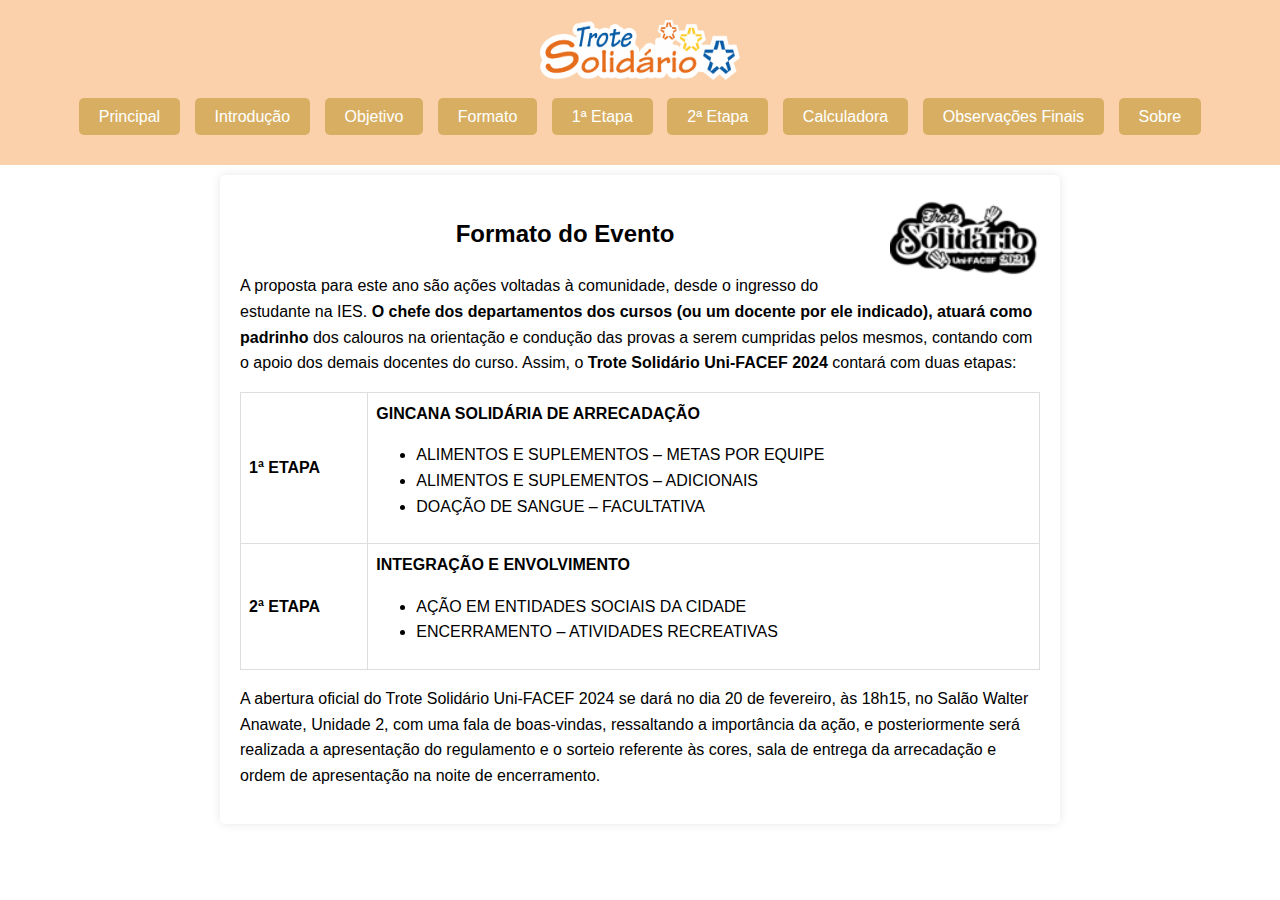
<file: trote/formato.html>
<!DOCTYPE html>
<html lang="pt-br">
  <head>
    <meta charset="UTF-8" />
    <meta name="viewport" content="width=device-width, initial-scale=1.0" />
    <title>Trote Solidário - Formato do Evento</title>
    <link rel="stylesheet" href="./styles/styles.css" />
    <link rel="stylesheet" href="./styles/styles-class.css" />
    <link rel="icon" type="image/png" href="./img/unidos.png" />
  </head>
  <body>
    <header>
      <img
        class="logoHeader"
        src="img/logo_trote.webp"
        alt="Logo do Trote Solidário"
      />
      <nav>
        <ul>
          <li><a href="index.html">Principal</a></li>
          <li><a href="introducao.html">Introdução</a></li>
          <li><a href="objetivo.html">Objetivo</a></li>
          <li><a href="formato.html">Formato</a></li>
          <li><a href="1etapa.html">1ª Etapa</a></li>
          <li><a href="2etapa.html">2ª Etapa</a></li>
          <li><a href="calculadora.html">Calculadora</a></li>
          <li><a href="considera.html">Observações Finais</a></li>
          <li><a href="sobre.html">Sobre</a></li>
        </ul>
      </nav>
    </header>
    <div class="container">
      <img class="logo" src="img/Logo2.png" alt="Logo do Trote Solidário" />
      <h2>Formato do Evento</h2>
      <p>
        A proposta para este ano são ações voltadas à comunidade, desde o
        ingresso do estudante na IES.
        <strong
          >O chefe dos departamentos dos cursos (ou um docente por ele
          indicado), atuará como padrinho</strong
        >
        dos calouros na orientação e condução das provas a serem cumpridas pelos
        mesmos, contando com o apoio dos demais docentes do curso. Assim, o
        <strong>Trote Solidário Uni-FACEF 2024</strong>
        contará com duas etapas:
      </p>
      <table>
        <tr>
          <td><strong>1ª ETAPA</strong></td>
          <td>
            <span><strong>GINCANA SOLIDÁRIA DE ARRECADAÇÃO</strong></span>
            <ul>
              <li>ALIMENTOS E SUPLEMENTOS – METAS POR EQUIPE</li>
              <li>ALIMENTOS E SUPLEMENTOS – ADICIONAIS</li>
              <li>DOAÇÃO DE SANGUE – FACULTATIVA</li>
            </ul>
          </td>
        </tr>
        <tr>
          <td><strong>2ª ETAPA</strong></td>
          <td>
            <span><strong>INTEGRAÇÃO E ENVOLVIMENTO</strong></span>
            <ul>
              <li>AÇÃO EM ENTIDADES SOCIAIS DA CIDADE</li>
              <li>ENCERRAMENTO – ATIVIDADES RECREATIVAS</li>
            </ul>
          </td>
        </tr>
      </table>
      <p>
        A abertura oficial do Trote Solidário Uni-FACEF 2024 se dará no dia 20
        de fevereiro, às 18h15, no Salão Walter Anawate, Unidade 2, com uma fala
        de boas-vindas, ressaltando a importância da ação, e posteriormente será
        realizada a apresentação do regulamento e o sorteio referente às cores,
        sala de entrega da arrecadação e ordem de apresentação na noite de
        encerramento.
      </p>
    </div>
  </body>
</html>
</file>
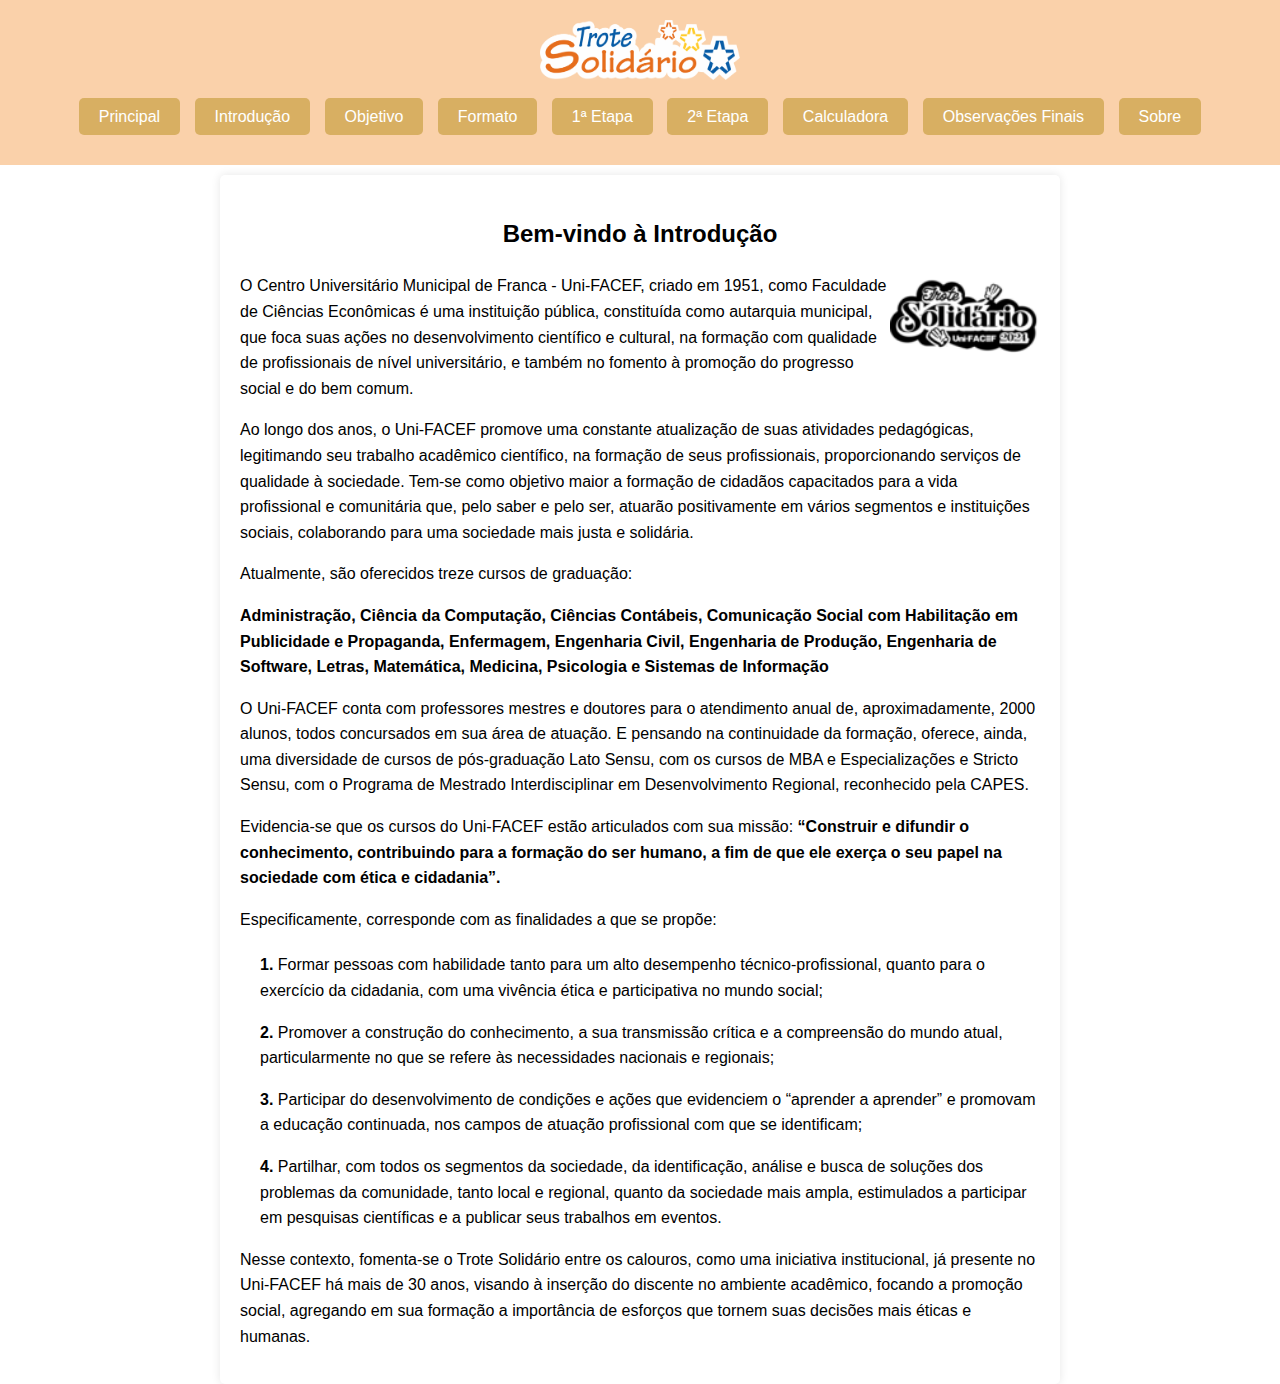
<file: trote/introducao.html>
<!DOCTYPE html>
<html lang="pt-br">
  <head>
    <meta charset="UTF-8" />
    <meta name="viewport" content="width=device-width, initial-scale=1.0" />
    <title>Trote Solidário</title>
    <link rel="stylesheet" href="./styles/styles.css" />
    <link rel="stylesheet" href="./styles/styles-class.css" />
    <link rel="icon" type="image/png" href="./img/unidos.png" />
    <!-- Adicionando o ícone da página -->
  </head>
  <body>
    <header>
      <img class="logoHeader" src="img/logo_trote.webp" />
      <nav>
        <ul>
          <li><a href="index.html">Principal</a></li>
          <li><a href="introducao.html">Introdução</a></li>
          <li><a href="objetivo.html">Objetivo</a></li>
          <li><a href="formato.html">Formato</a></li>
          <li><a href="1etapa.html">1ª Etapa</a></li>
          <li><a href="2etapa.html">2ª Etapa</a></li>
          <li><a href="calculadora.html">Calculadora</a></li>
          <li><a href="considera.html">Observações Finais</a></li>
          <li><a href="sobre.html">Sobre</a></li>
        </ul>
      </nav>
    </header>
    <div class="container">
      <h2>Bem-vindo à Introdução</h2>
      <div class="texto-container">
        <img class="logo" src="img/Logo2.png" />
        <p>
          O Centro Universitário Municipal de Franca - Uni-FACEF, criado em
          1951, como Faculdade de Ciências Econômicas é uma instituição pública,
          constituída como autarquia municipal, que foca suas ações no
          desenvolvimento científico e cultural, na formação com qualidade de
          profissionais de nível universitário, e também no fomento à promoção
          do progresso social e do bem comum.
        </p>
        <p>
          Ao longo dos anos, o Uni-FACEF promove uma constante atualização de
          suas atividades pedagógicas, legitimando seu trabalho acadêmico
          científico, na formação de seus profissionais, proporcionando serviços
          de qualidade à sociedade. Tem-se como objetivo maior a formação de
          cidadãos capacitados para a vida profissional e comunitária que, pelo
          saber e pelo ser, atuarão positivamente em vários segmentos e
          instituições sociais, colaborando para uma sociedade mais justa e
          solidária.
        </p>
        <p>Atualmente, são oferecidos treze cursos de graduação:</p>
        <p class="curso-lista">
          <strong>
            Administração, Ciência da Computação, Ciências Contábeis,
            Comunicação Social com Habilitação em Publicidade e Propaganda,
            Enfermagem, Engenharia Civil, Engenharia de Produção, Engenharia de
            Software, Letras, Matemática, Medicina, Psicologia e Sistemas de
            Informação
          </strong>
        </p>
        <p>
          O Uni-FACEF conta com professores mestres e doutores para o
          atendimento anual de, aproximadamente, 2000 alunos, todos concursados
          em sua área de atuação. E pensando na continuidade da formação,
          oferece, ainda, uma diversidade de cursos de pós-graduação Lato Sensu,
          com os cursos de MBA e Especializações e Stricto Sensu, com o Programa
          de Mestrado Interdisciplinar em Desenvolvimento Regional, reconhecido
          pela CAPES.
        </p>
        <p>
          Evidencia-se que os cursos do Uni-FACEF estão articulados com sua
          missão:
          <strong>
            “Construir e difundir o conhecimento, contribuindo para a formação
            do ser humano, a fim de que ele exerça o seu papel na sociedade com
            ética e cidadania”.
          </strong>
        </p>
        <p>Especificamente, corresponde com as finalidades a que se propõe:</p>
        <div class="topicos-container">
          <p>
            <span>1.</span> Formar pessoas com habilidade tanto para um alto
            desempenho técnico-profissional, quanto para o exercício da
            cidadania, com uma vivência ética e participativa no mundo social;
          </p>
          <p>
            <span>2.</span> Promover a construção do conhecimento, a sua
            transmissão crítica e a compreensão do mundo atual, particularmente
            no que se refere às necessidades nacionais e regionais;
          </p>
          <p>
            <span>3.</span> Participar do desenvolvimento de condições e ações
            que evidenciem o “aprender a aprender” e promovam a educação
            continuada, nos campos de atuação profissional com que se
            identificam;
          </p>
          <p>
            <span>4.</span> Partilhar, com todos os segmentos da sociedade, da
            identificação, análise e busca de soluções dos problemas da
            comunidade, tanto local e regional, quanto da sociedade mais ampla,
            estimulados a participar em pesquisas científicas e a publicar seus
            trabalhos em eventos.
          </p>
        </div>
        <p>
          Nesse contexto, fomenta-se o Trote Solidário entre os calouros, como
          uma iniciativa institucional, já presente no Uni-FACEF há mais de 30
          anos, visando à inserção do discente no ambiente acadêmico, focando a
          promoção social, agregando em sua formação a importância de esforços
          que tornem suas decisões mais éticas e humanas.
        </p>
      </div>
    </div>
  </body>
</html>
</file>
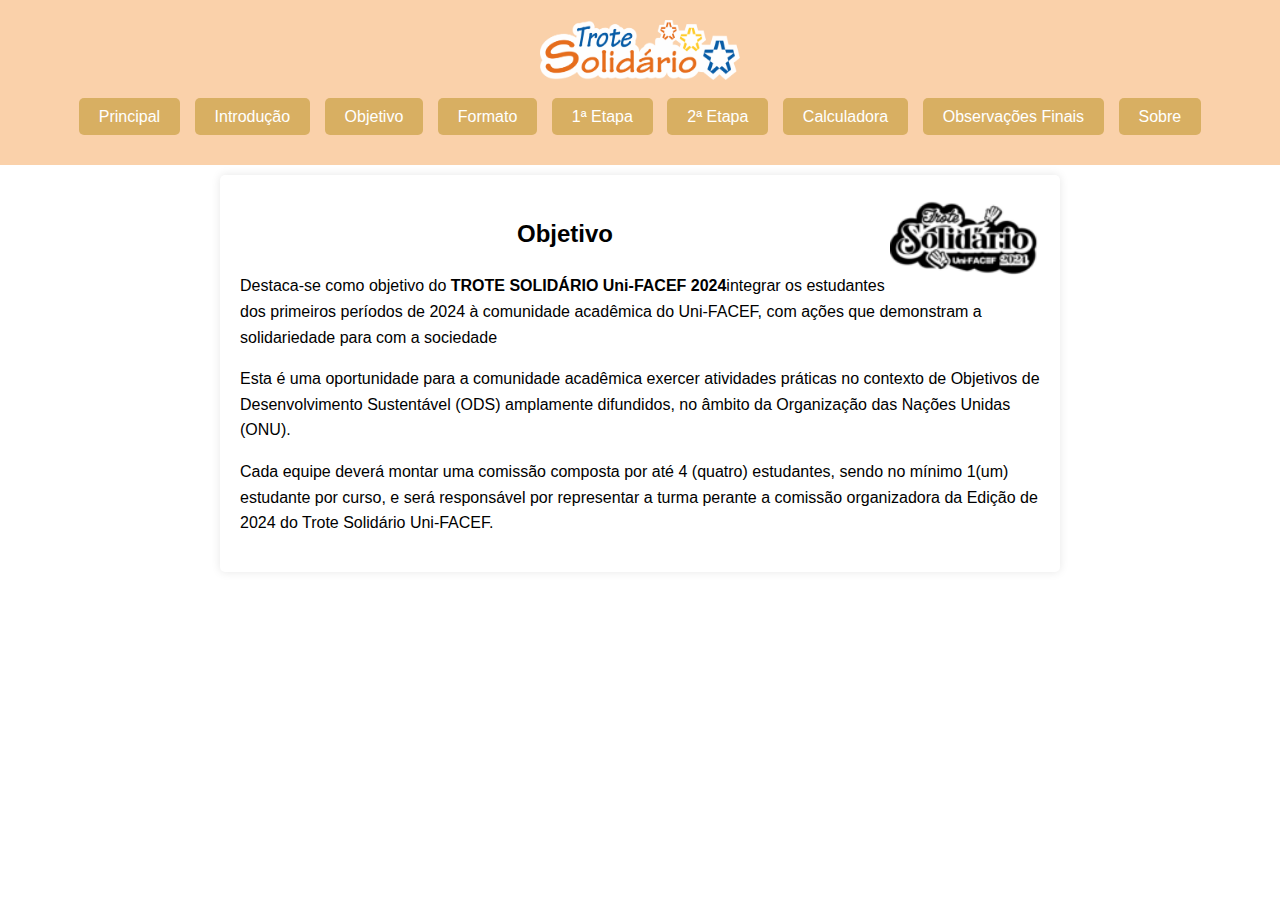
<file: trote/objetivo.html>
<!DOCTYPE html>
<html lang="pt-br">
  <head>
    <meta charset="UTF-8" />
    <meta name="viewport" content="width=device-width, initial-scale=1.0" />
    <title>Trote Solidário</title>
    <link rel="stylesheet" href="./styles/styles.css" />
    <link rel="stylesheet" href="./styles/styles-class.css" />
    <link rel="icon" type="image/png" href="./img/unidos.png" />
    <!-- Adicionando o ícone da página -->
  </head>
  <body>
    <header>
      <img class="logoHeader" src="img/logo_trote.webp" />
      <nav>
        <ul>
          <li><a href="index.html">Principal</a></li>
          <li><a href="introducao.html">Introdução</a></li>
          <li><a href="objetivo.html">Objetivo</a></li>
          <li><a href="formato.html">Formato</a></li>
          <li><a href="1etapa.html">1ª Etapa</a></li>
          <li><a href="2etapa.html">2ª Etapa</a></li>
          <li><a href="calculadora.html">Calculadora</a></li>
          <li><a href="considera.html">Observações Finais</a></li>
          <li><a href="sobre.html">Sobre</a></li>
        </ul>
      </nav>
    </header>
    <div class="container">
      <img class="logo" src="img/Logo2.png" />
      <h2>Objetivo</h2>
      <p>
        Destaca-se como objetivo do<strong>
          TROTE SOLIDÁRIO Uni-FACEF 2024</strong
        >integrar os estudantes dos primeiros períodos de 2024 à comunidade
        acadêmica do Uni-FACEF, com ações que demonstram a solidariedade para
        com a sociedade
      </p>
      <p>
        Esta é uma oportunidade para a comunidade acadêmica exercer atividades
        práticas no contexto de Objetivos de Desenvolvimento Sustentável (ODS)
        amplamente difundidos, no âmbito da Organização das Nações Unidas (ONU).
      </p>
      <p>
        Cada equipe deverá montar uma comissão composta por até 4 (quatro)
        estudantes, sendo no mínimo 1(um) estudante por curso, e será
        responsável por representar a turma perante a comissão organizadora da
        Edição de 2024 do Trote Solidário Uni-FACEF.
      </p>
    </div>
  </body>
</html>
</file>
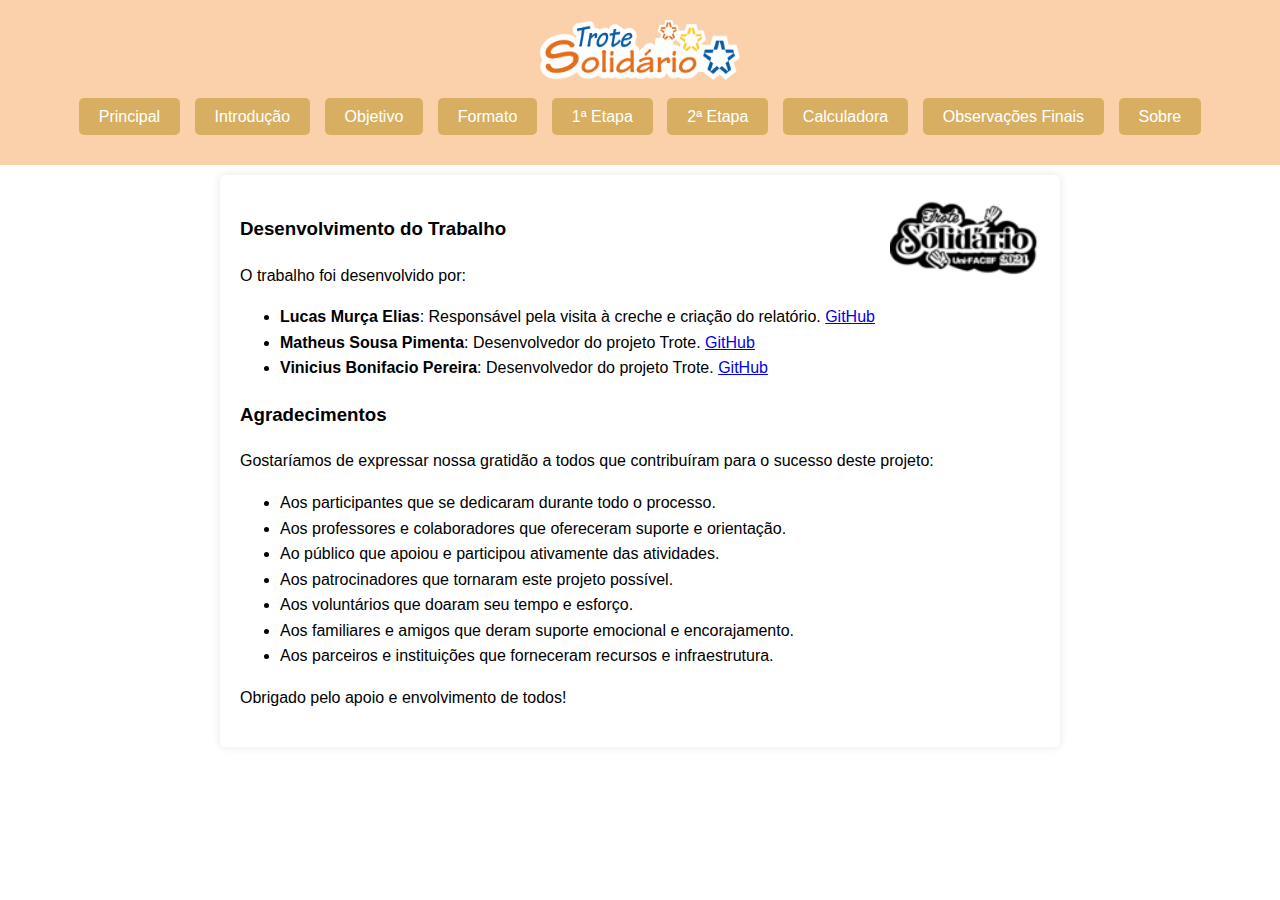
<file: trote/sobre.html>
<!DOCTYPE html>
<html lang="pt-br">
  <head>
    <meta charset="UTF-8" />
    <meta name="viewport" content="width=device-width, initial-scale=1.0" />
    <title>Trote Solidário - Sobre</title>
    <link rel="stylesheet" href="./styles/styles.css" />
    <link rel="stylesheet" href="./styles/styles-class.css" />
    <link rel="icon" type="image/png" href="./img/unidos.png" />
    <!-- Adicionando o ícone da página -->
  </head>
  <body>
    <header>
      <img
        class="logoHeader"
        src="img/logo_trote.webp"
        alt="Logo do Trote Solidário"
      />
      <nav>
        <ul>
          <li><a href="index.html">Principal</a></li>
          <li><a href="introducao.html">Introdução</a></li>
          <li><a href="objetivo.html">Objetivo</a></li>
          <li><a href="formato.html">Formato</a></li>
          <li><a href="1etapa.html">1ª Etapa</a></li>
          <li><a href="2etapa.html">2ª Etapa</a></li>
          <li><a href="calculadora.html">Calculadora</a></li>
          <li><a href="considera.html">Observações Finais</a></li>
          <li><a href="sobre.html">Sobre</a></li>
        </ul>
      </nav>
    </header>
    <div class="container">
      <img
        class="logo"
        src="img/Logo2.png"
        alt="Logo do Projeto Trote Solidário"
      />
      <div>
        <h3>Desenvolvimento do Trabalho</h3>
        <p>O trabalho foi desenvolvido por:</p>
        <ul>
          <li>
            <strong>Lucas Murça Elias</strong>: Responsável pela visita à creche
            e criação do relatório.
            <a href="https://github.com/LucasEliass">GitHub</a>
          </li>
          <li>
            <strong>Matheus Sousa Pimenta</strong>: Desenvolvedor do projeto
            Trote.
            <a href="https://github.com/SrPimenta">GitHub</a>
          </li>
          <li>
            <strong>Vinicius Bonifacio Pereira</strong>: Desenvolvedor do
            projeto Trote.
            <a href="https://github.com/mrbonifacio">GitHub</a>
          </li>
        </ul>
      </div>

      <div>
        <h3>Agradecimentos</h3>
        <p>
          Gostaríamos de expressar nossa gratidão a todos que contribuíram para
          o sucesso deste projeto:
        </p>
        <ul>
          <li>Aos participantes que se dedicaram durante todo o processo.</li>
          <li>
            Aos professores e colaboradores que ofereceram suporte e orientação.
          </li>
          <li>Ao público que apoiou e participou ativamente das atividades.</li>
          <li>Aos patrocinadores que tornaram este projeto possível.</li>
          <li>Aos voluntários que doaram seu tempo e esforço.</li>
          <li>
            Aos familiares e amigos que deram suporte emocional e encorajamento.
          </li>
          <li>
            Aos parceiros e instituições que forneceram recursos e
            infraestrutura.
          </li>
        </ul>
        <p>Obrigado pelo apoio e envolvimento de todos!</p>
      </div>
    </div>
  </body>
</html>
</file>
<file: trote/styles/styles.css>
body {
  font-family: Arial, sans-serif;
  line-height: 1.6;
  margin: 0;
  padding: 0;
}

header {
  background-color: #fad1aa;
  padding: 20px 0;
  text-align: center;
}

nav ul {
  list-style-type: none;
  padding: 0;
  text-align: center;
}

nav ul li {
  display: inline-block;
  margin-right: 10px;
}

nav ul li:last-child {
  margin-right: 0;
}

nav ul li a {
  color: white;
  text-decoration: none;
  padding: 10px 20px;
  border-radius: 5px;
  background-color: rgb(216, 175, 98);
  transition: background-color 0.3s;
}

nav ul li a:hover {
  background-color: #e66d6d83;
}

h2 {
  text-align: center;
}

table {
  border-collapse: collapse;
  width: 100%;
}

th,
td {
  border: 1px solid #ddd;
  padding: 8px;
  text-align: left;
}

th {
  background-color: #f2f2f2;
}

caption {
  font-weight: bold;
}
</file>
<file: trote/styles/styles-class.css>
.container {
  max-width: 800px;
  margin: 0 auto;
  padding: 20px;
  background-color: #ffffff;
  box-shadow: 0px 0px 10px rgba(0, 0, 0, 0.1);
  border-radius: 5px;
}

.curso-lista {
  font-weight: bold;
}

.topicos-container {
  margin-top: 20px;
}

.topicos-container p {
  margin-left: 20px;
}

.topicos-container span {
  font-weight: bold;
}

.cell {
  flex: 1;
  padding: 8px;
  border: 1px solid #000;
  text-align: center;
}

.alert {
  border: 2px solid #ffc107;
  background-color: #fff3cd;
  padding: 10px;
  border-radius: 5px;
  margin-bottom: 15px;
}

.alert strong {
  color: red;
}

.amarelo {
  background-color: rgb(230, 230, 84);
}

.laranja {
  background-color: rgb(231, 178, 79);
}

.roxo {
  background-color: rgb(131, 56, 180);
}

.verde {
  background-color: rgb(75, 168, 75);
}

.vermelho {
  background-color: rgb(226, 89, 89);
}

.n1 {
  text-align: right;
}

.minusculo {
  font-size: small;
}

.grafico {
  margin-top: 10px;
  margin-bottom: 20px;
}

.logo {
  width: 150px;
  height: 80px;
  float: right;
}

.table {
  border-collapse: collapse;
  width: 100%;
}

.th,
.td {
  border: 1px solid #ddd;
  padding: 8px;
  text-align: left;
}

.th {
  background-color: #f2f2f2;
}

.capaSite {
  width: 50%;
  max-width: 800px;
  display: block;
  margin: 20px auto;
  border-radius: 30px;
  box-shadow: 0 0 100px rgba(0, 0, 0, 0.1);
}

.container {
  margin-top: 10px;
}

.texto-container p {
  line-height: 1.6;
  margin-bottom: 15px;
}

.logoHeader {
  width: 200px;
  height: 60px;
}
</file>
